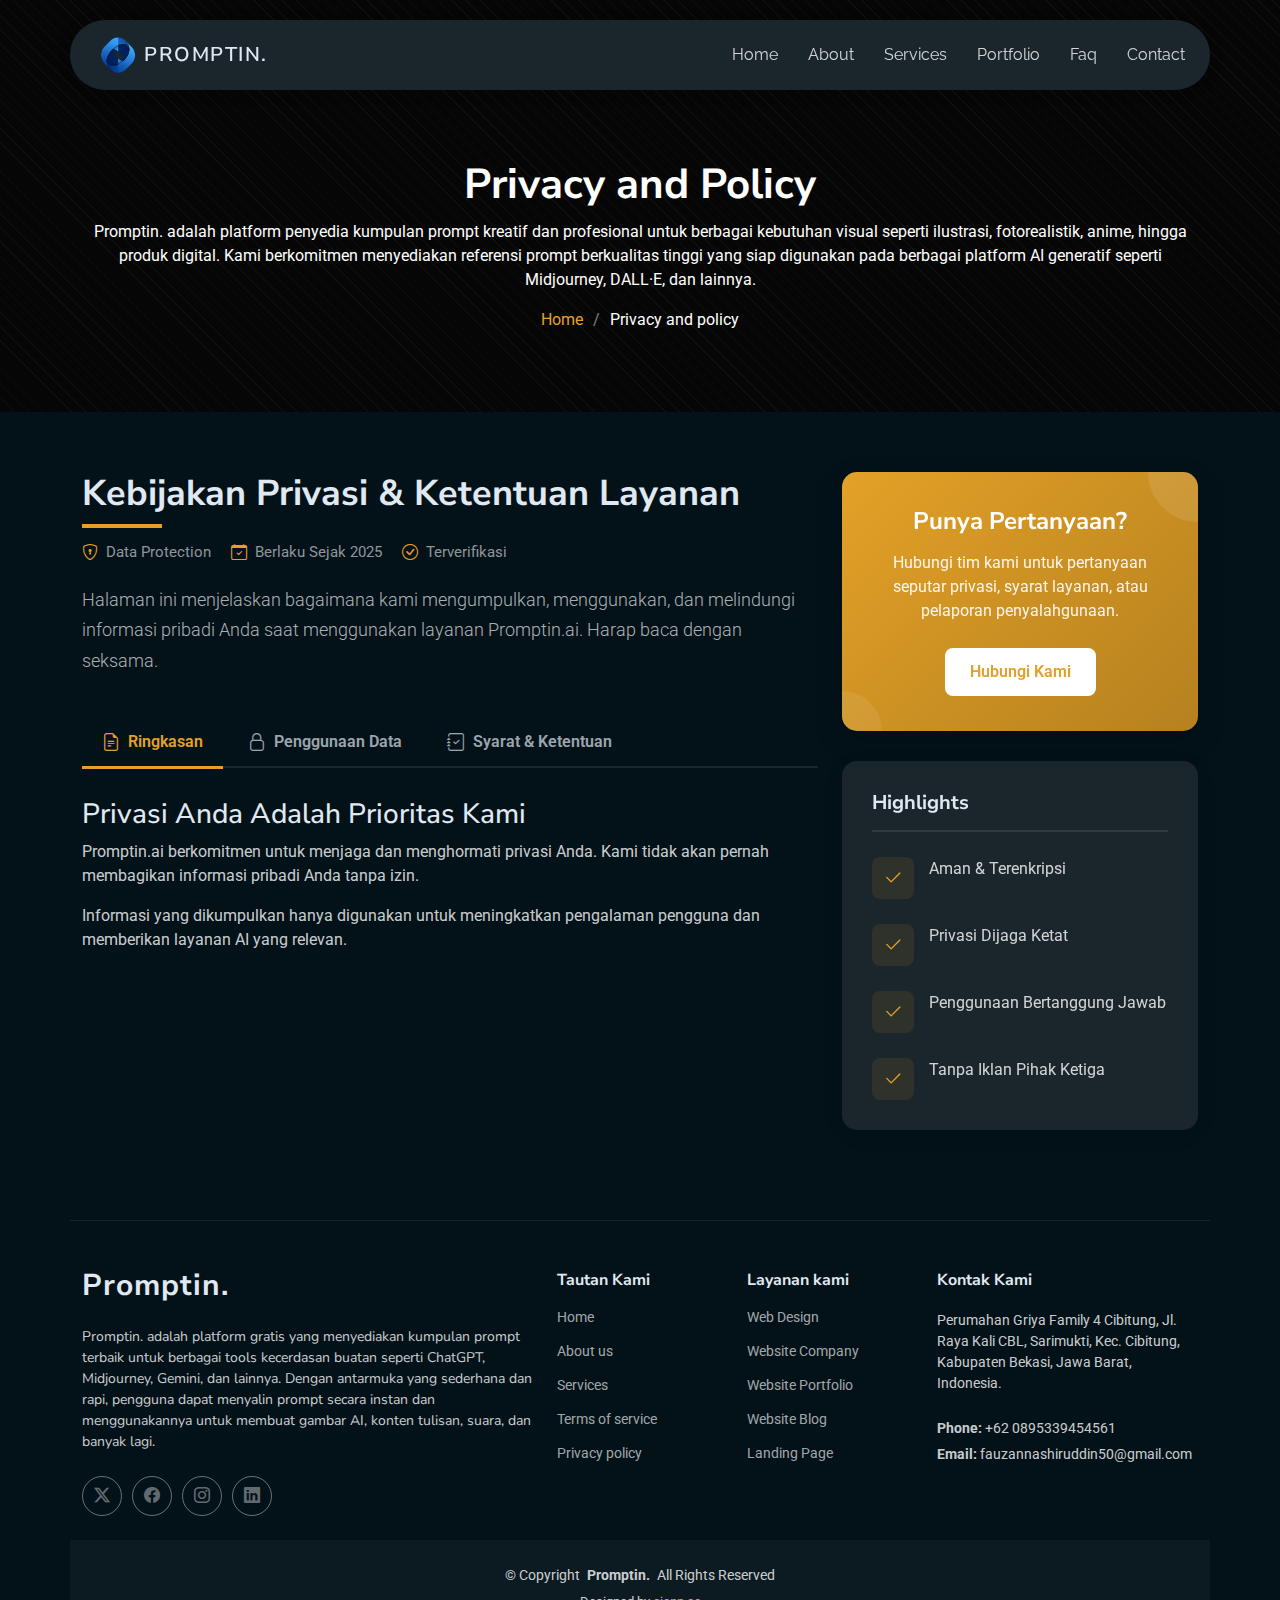
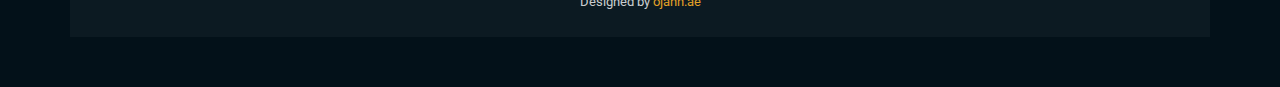
<file: privacy-policy.html>
<!DOCTYPE html>
<html lang="en">

<head>
  <meta charset="utf-8">
  <meta content="width=device-width, initial-scale=1.0" name="viewport">
  <title>Promptin | Detail Prompt</title>
  <meta name="description" content="">
  <meta name="keywords" content="">

  <!-- Favicons -->
  <link href="assets/img/promptinn.png" rel="icon">
  <link href="assets/img/apple-touch-icon.png" rel="apple-touch-icon">

  <!-- Fonts -->
  <link href="https://fonts.googleapis.com" rel="preconnect">
  <link href="https://fonts.gstatic.com" rel="preconnect" crossorigin>
  <link href="https://fonts.googleapis.com/css2?family=Roboto:ital,wght@0,100;0,300;0,400;0,500;0,700;0,900;1,100;1,300;1,400;1,500;1,700;1,900&family=Raleway:ital,wght@0,100;0,200;0,300;0,400;0,500;0,600;0,700;0,800;0,900;1,100;1,200;1,300;1,400;1,500;1,600;1,700;1,800;1,900&family=Nunito+Sans:ital,wght@0,200;0,300;0,400;0,600;0,700;0,800;0,900;1,200;1,300;1,400;1,600;1,700;1,800;1,900&display=swap" rel="stylesheet">

  <!-- Vendor CSS Files -->
  <link href="assets/vendor/bootstrap/css/bootstrap.min.css" rel="stylesheet">
  <link href="assets/vendor/bootstrap-icons/bootstrap-icons.css" rel="stylesheet">
  <link href="assets/vendor/aos/aos.css" rel="stylesheet">
  <link href="assets/vendor/swiper/swiper-bundle.min.css" rel="stylesheet">
  <link href="assets/vendor/glightbox/css/glightbox.min.css" rel="stylesheet">

  <!-- Main CSS File -->
  <link href="assets/css/main.css" rel="stylesheet">

  <!-- =======================================================
  * Template Name: Strategy
  * Template URL: https://bootstrapmade.com/strategy-bootstrap-agency-template/
  * Updated: May 09 2025 with Bootstrap v5.3.6
  * Author: BootstrapMade.com
  * License: https://bootstrapmade.com/license/
  ======================================================== -->
</head>

<body class="index-page">

  <header id="header" class="header d-flex align-items-center fixed-top">
    <div class="header-container container-fluid container-xl position-relative d-flex align-items-center justify-content-between">

     <a href="index.html" class="logo d-flex align-items-center me-auto me-xl-0">
      <img src="assets/img/promptinn.png" alt="Promptin Logo" class="me-2">
      <h1 class="sitename m-0">Promptin.</h1>
    </a>


      <nav id="navmenu" class="navmenu">
        <ul>
          <li><a href="index.html#hero" >Home</a></li>
          <li><a href="index.html#about ">About</a></li>
          <li><a href="index.html#services">Services</a></li>
          <li><a href="index.html#portfolio">Portfolio</a></li>
          <li><a href="index.html#faq">Faq</a></li>
          <li><a href="index.html#Contact">Contact</a></li>
        </ul>
        <i class="mobile-nav-toggle d-xl-none bi bi-list"></i>
      </nav>

      <!-- <a class="btn-getstarted" href="#about">Get Started</a> -->

    </div>
  </header>

  <main class="main">

    <!-- Page Title -->
    <div class="page-title dark-background" data-aos="fade">
      <div class="container position-relative">
        <h1>Privacy and Policy</h1>
      <p>
        Promptin. adalah platform penyedia kumpulan prompt kreatif dan profesional untuk berbagai kebutuhan visual seperti ilustrasi, fotorealistik, anime, hingga produk digital. Kami berkomitmen menyediakan referensi prompt berkualitas tinggi yang siap digunakan pada berbagai platform AI generatif seperti Midjourney, DALL·E, dan lainnya.
      </p>
        <nav class="breadcrumbs">
          <ol>
            <li><a href="index.html">Home</a></li>
            <li class="current">Privacy and policy</li>
          </ol>
        </nav>
      </div>
    </div><!-- End Page Title -->

   <!-- Privacy & Policy Section -->
<section id="privacy-policy" class="service-details section">
  <div class="container" data-aos="fade-up" data-aos-delay="100">
    <div class="row gy-5">
      <div class="col-lg-8 order-lg-1 order-2">
        <div class="service-main-content">
          <div class="service-header" data-aos="fade-up">
            <h1>Kebijakan Privasi & Ketentuan Layanan</h1>
            <div class="service-meta">
              <span><i class="bi bi-shield-lock"></i> Data Protection</span>
              <span><i class="bi bi-calendar-check"></i> Berlaku Sejak 2025</span>
              <span><i class="bi bi-check-circle"></i> Terverifikasi</span>
            </div>
            <p class="lead">
              Halaman ini menjelaskan bagaimana kami mengumpulkan, menggunakan, dan melindungi informasi pribadi Anda saat menggunakan layanan Promptin.ai. Harap baca dengan seksama.
            </p>
          </div>

          <div class="service-tabs" data-aos="fade-up" data-aos-delay="200">
            <ul class="nav nav-tabs" id="serviceTab" role="tablist">
              <li class="nav-item">
                <button class="nav-link active" data-bs-toggle="tab" data-bs-target="#tab-overview" type="button" role="tab">
                  <i class="bi bi-file-earmark-text"></i> Ringkasan
                </button>
              </li>
              <li class="nav-item">
                <button class="nav-link" data-bs-toggle="tab" data-bs-target="#tab-usage" type="button" role="tab">
                  <i class="bi bi-lock"></i> Penggunaan Data
                </button>
              </li>
              <li class="nav-item">
                <button class="nav-link" data-bs-toggle="tab" data-bs-target="#tab-terms" type="button" role="tab">
                  <i class="bi bi-journal-check"></i> Syarat & Ketentuan
                </button>
              </li>
            </ul>

            <div class="tab-content">
              <div class="tab-pane fade show active" id="tab-overview" role="tabpanel">
                <h3>Privasi Anda Adalah Prioritas Kami</h3>
                <p>Promptin.ai berkomitmen untuk menjaga dan menghormati privasi Anda. Kami tidak akan pernah membagikan informasi pribadi Anda tanpa izin.</p>
                <p>Informasi yang dikumpulkan hanya digunakan untuk meningkatkan pengalaman pengguna dan memberikan layanan AI yang relevan.</p>
              </div>

              <div class="tab-pane fade" id="tab-usage" role="tabpanel">
                <h3>Bagaimana Data Anda Digunakan?</h3>
                <ul>
                  <li>✅ Informasi kontak seperti nama dan email hanya digunakan untuk komunikasi dan dukungan.</li>
                  <li>✅ Data prompt disimpan untuk keperluan riwayat dan pelatihan internal (tanpa identitas pengguna).</li>
                  <li>✅ Tidak ada penjualan data ke pihak ketiga.</li>
                </ul>
              </div>

              <div class="tab-pane fade" id="tab-terms" role="tabpanel">
                <h3>Syarat Penggunaan Layanan</h3>
                <p>Dengan menggunakan layanan kami, Anda setuju untuk:</p>
                <ul>
                  <li>Tidak menggunakan prompt untuk membuat konten ilegal, kekerasan, atau diskriminatif.</li>
                  <li>Menghargai hak kekayaan intelektual dari konten yang dihasilkan.</li>
                  <li>Menerima pembaruan kebijakan dan fitur yang dapat berubah sewaktu-waktu.</li>
                </ul>
              </div>
            </div>
          </div>

          <div class="service-gallery mt-5" data-aos="fade-up" data-aos-delay="300">
            <h3>Transparansi & Keamanan</h3>
            <div class="alert alert-info">
              Kami menggunakan teknologi enkripsi standar industri untuk menjaga keamanan data pengguna kami.
            </div>
          </div>
        </div>
      </div>

      <!-- Sidebar -->
      <div class="col-lg-4 order-lg-2 order-1">
        <div class="service-sidebar" data-aos="fade-left">
          <div class="action-card" data-aos="zoom-in" data-aos-delay="100">
            <h3>Punya Pertanyaan?</h3>
            <p>Hubungi tim kami untuk pertanyaan seputar privasi, syarat layanan, atau pelaporan penyalahgunaan.</p>
            <a href="https://www.instagram.com/ojann.ae/" class="btn btn-primary">Hubungi Kami</a>
          </div>

          <div class="service-features-list mt-4" data-aos="fade-up" data-aos-delay="200">
            <h4>Highlights</h4>
            <ul>
              <li><i class="bi bi-check2"></i> Aman & Terenkripsi</li>
              <li><i class="bi bi-check2"></i> Privasi Dijaga Ketat</li>
              <li><i class="bi bi-check2"></i> Penggunaan Bertanggung Jawab</li>
              <li><i class="bi bi-check2"></i> Tanpa Iklan Pihak Ketiga</li>
            </ul>
          </div>
        </div>
      </div>
      <!-- End Sidebar -->
    </div>
  </div>
</section>
<!-- /Privacy & Policy Section -->


  <footer id="footer" class="footer">

    <div class="container footer-top">
      <div class="row gy-4">
        <div class="col-lg-5 col-md-12 footer-about">
          <a href="index.html" class="logo d-flex align-items-center">
            <span class="sitename">Promptin.</span>
          </a>
          <p>Promptin. adalah platform gratis yang menyediakan kumpulan prompt terbaik untuk berbagai tools kecerdasan buatan seperti ChatGPT, Midjourney, Gemini, dan lainnya. Dengan antarmuka yang sederhana dan rapi, pengguna dapat menyalin prompt secara instan dan menggunakannya untuk membuat gambar AI, konten tulisan, suara, dan banyak lagi.</p>
          <div class="social-links d-flex mt-4">
            <a href=""><i class="bi bi-twitter-x"></i></a>
            <a href=""><i class="bi bi-facebook"></i></a>
            <a href="https://www.instagram.com/ojann.ae/"><i class="bi bi-instagram"></i></a>
            <a href=""><i class="bi bi-linkedin"></i></a>
          </div>
        </div>

        <div class="col-lg-2 col-6 footer-links">
          <h4>Tautan Kami</h4>
          <ul>
            <li><a href="#">Home</a></li>
            <li><a href="#">About us</a></li>
            <li><a href="#">Services</a></li>
            <li><a href="threms-service.html">Terms of service</a></li>
            <li><a href="privacy-policy.html">Privacy policy</a></li>
          </ul>
        </div>

        <div class="col-lg-2 col-6 footer-links">
          <h4>Layanan kami</h4>
           <ul>
            <li><a href="404.html">Web Design</a></li>
            <li><a href="404.html">Website Company</a></li>
            <li><a href="404.html">Website Portfolio</a></li>
            <li><a href="404.html">Website Blog</a></li>
            <li><a href="404.html">Landing Page</a></li>
          </ul>
        </div>

        <div class="col-lg-3 col-md-12 footer-contact text-center text-md-start">
          <h4>Kontak Kami</h4>
          <p>Perumahan Griya Family 4 Cibitung, Jl. Raya Kali CBL, Sarimukti, Kec. Cibitung, Kabupaten Bekasi, Jawa Barat, Indonesia.<br></p>
          <p class="mt-4"><strong>Phone:</strong> <span>+62 0895339454561</span></p>
          <p><strong>Email:</strong> <span>fauzannashiruddin50@gmail.com</span></p>
        </div>

      </div>
    </div>

    <div class="container copyright text-center mt-4">
      <p>© <span>Copyright</span> <strong class="px-1 sitename">Promptin.</strong> <span>All Rights Reserved</span></p>
      <div class="credits">
        <!-- All the links in the footer should remain intact. -->
        <!-- You can delete the links only if you've purchased the pro version. -->
        <!-- Licensing information: https://bootstrapmade.com/license/ -->
        <!-- Purchase the pro version with working PHP/AJAX contact form: [buy-url] -->
        Designed by <a href="https://www.instagram.com/ojann.ae/">ojann.ae</a>
      </div>
    </div>

  </footer>


  <!-- Scroll Top -->
  <a href="#" id="scroll-top" class="scroll-top d-flex align-items-center justify-content-center"><i class="bi bi-arrow-up-short"></i></a>

  <!-- Preloader -->
  <div id="preloader"></div>

  <!-- Vendor JS Files -->
  <script src="assets/vendor/bootstrap/js/bootstrap.bundle.min.js"></script>
  <script src="assets/vendor/php-email-form/validate.js"></script>
  <script src="assets/vendor/aos/aos.js"></script>
  <script src="assets/vendor/swiper/swiper-bundle.min.js"></script>
  <script src="assets/vendor/glightbox/js/glightbox.min.js"></script>
  <script src="assets/vendor/imagesloaded/imagesloaded.pkgd.min.js"></script>
  <script src="assets/vendor/isotope-layout/isotope.pkgd.min.js"></script>

  <!-- Main JS File -->
  <script src="assets/js/main.js"></script>

</body>

</html>
</file>
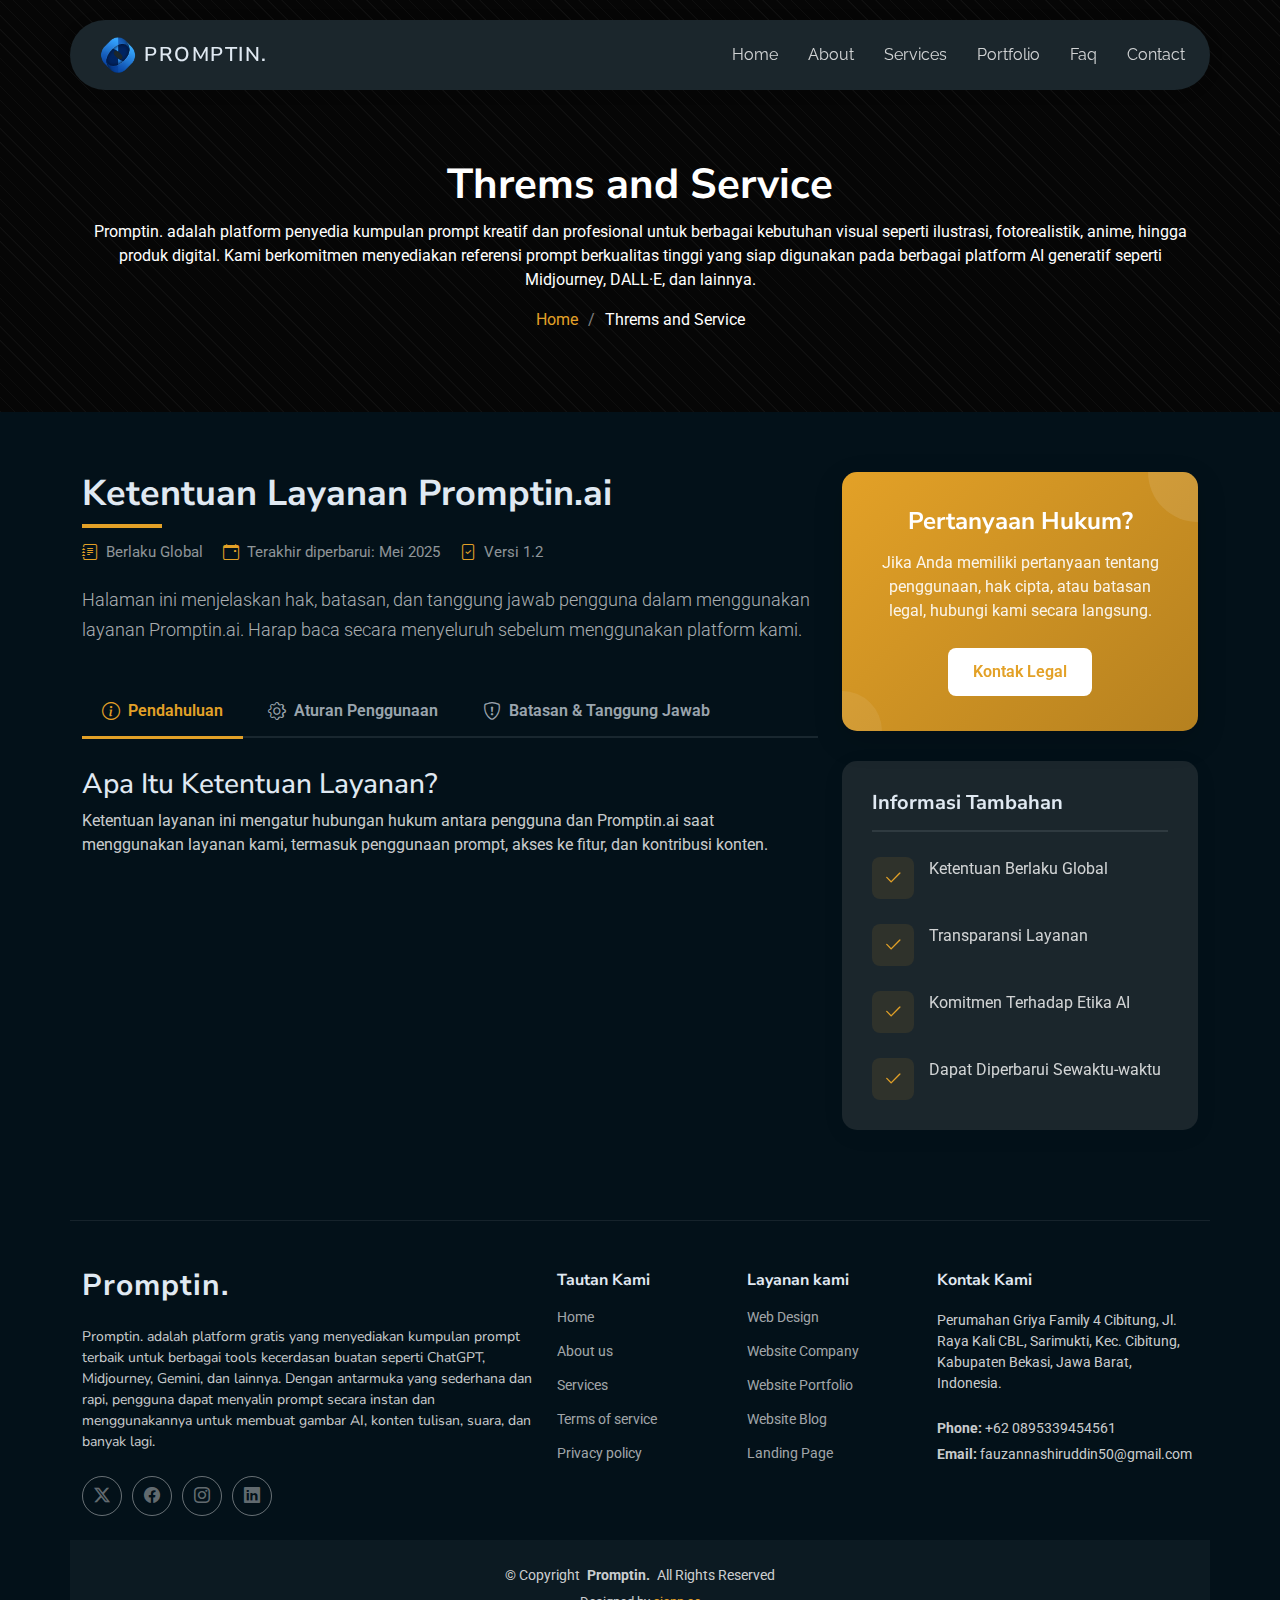
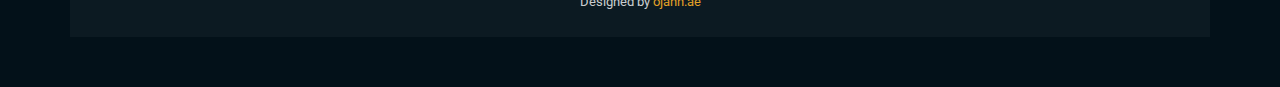
<file: threms-service.html>
<!DOCTYPE html>
<html lang="en">

<head>
  <meta charset="utf-8">
  <meta content="width=device-width, initial-scale=1.0" name="viewport">
  <title>Promptin | Detail Prompt</title>
  <meta name="description" content="">
  <meta name="keywords" content="">

  <!-- Favicons -->
  <link href="assets/img/promptinn.png" rel="icon">
  <link href="assets/img/apple-touch-icon.png" rel="apple-touch-icon">

  <!-- Fonts -->
  <link href="https://fonts.googleapis.com" rel="preconnect">
  <link href="https://fonts.gstatic.com" rel="preconnect" crossorigin>
  <link href="https://fonts.googleapis.com/css2?family=Roboto:ital,wght@0,100;0,300;0,400;0,500;0,700;0,900;1,100;1,300;1,400;1,500;1,700;1,900&family=Raleway:ital,wght@0,100;0,200;0,300;0,400;0,500;0,600;0,700;0,800;0,900;1,100;1,200;1,300;1,400;1,500;1,600;1,700;1,800;1,900&family=Nunito+Sans:ital,wght@0,200;0,300;0,400;0,600;0,700;0,800;0,900;1,200;1,300;1,400;1,600;1,700;1,800;1,900&display=swap" rel="stylesheet">

  <!-- Vendor CSS Files -->
  <link href="assets/vendor/bootstrap/css/bootstrap.min.css" rel="stylesheet">
  <link href="assets/vendor/bootstrap-icons/bootstrap-icons.css" rel="stylesheet">
  <link href="assets/vendor/aos/aos.css" rel="stylesheet">
  <link href="assets/vendor/swiper/swiper-bundle.min.css" rel="stylesheet">
  <link href="assets/vendor/glightbox/css/glightbox.min.css" rel="stylesheet">

  <!-- Main CSS File -->
  <link href="assets/css/main.css" rel="stylesheet">

  <!-- =======================================================
  * Template Name: Strategy
  * Template URL: https://bootstrapmade.com/strategy-bootstrap-agency-template/
  * Updated: May 09 2025 with Bootstrap v5.3.6
  * Author: BootstrapMade.com
  * License: https://bootstrapmade.com/license/
  ======================================================== -->
</head>

<body class="index-page">

  <header id="header" class="header d-flex align-items-center fixed-top">
    <div class="header-container container-fluid container-xl position-relative d-flex align-items-center justify-content-between">

     <a href="index.html" class="logo d-flex align-items-center me-auto me-xl-0">
      <img src="assets/img/promptinn.png" alt="Promptin Logo" class="me-2">
      <h1 class="sitename m-0">Promptin.</h1>
    </a>


      <nav id="navmenu" class="navmenu">
        <ul>
          <li><a href="index.html#hero" >Home</a></li>
          <li><a href="index.html#about ">About</a></li>
          <li><a href="index.html#services">Services</a></li>
          <li><a href="index.html#portfolio">Portfolio</a></li>
          <li><a href="index.html#faq">Faq</a></li>
          <li><a href="index.html#Contact">Contact</a></li>
        </ul>
        <i class="mobile-nav-toggle d-xl-none bi bi-list"></i>
      </nav>

      <!-- <a class="btn-getstarted" href="#about">Get Started</a> -->

    </div>
  </header>

  <main class="main">

    <!-- Page Title -->
    <div class="page-title dark-background" data-aos="fade">
      <div class="container position-relative">
        <h1>Threms and Service</h1>
      <p>
        Promptin. adalah platform penyedia kumpulan prompt kreatif dan profesional untuk berbagai kebutuhan visual seperti ilustrasi, fotorealistik, anime, hingga produk digital. Kami berkomitmen menyediakan referensi prompt berkualitas tinggi yang siap digunakan pada berbagai platform AI generatif seperti Midjourney, DALL·E, dan lainnya.
      </p>
        <nav class="breadcrumbs">
          <ol>
            <li><a href="index.html">Home</a></li>
            <li class="current">Threms and Service</li>
          </ol>
        </nav>
      </div>
    </div><!-- End Page Title -->

  <!-- Terms of Service Section -->
<section id="terms-of-service" class="service-details section">
  <div class="container" data-aos="fade-up" data-aos-delay="100">
    <div class="row gy-5">

      <div class="col-lg-8 order-lg-1 order-2">
        <div class="service-main-content">
          <div class="service-header" data-aos="fade-up">
            <h1>Ketentuan Layanan Promptin.ai</h1>
            <div class="service-meta">
              <span><i class="bi bi-journal-text"></i> Berlaku Global</span>
              <span><i class="bi bi-calendar-event"></i> Terakhir diperbarui: Mei 2025</span>
              <span><i class="bi bi-file-check"></i> Versi 1.2</span>
            </div>
            <p class="lead">
              Halaman ini menjelaskan hak, batasan, dan tanggung jawab pengguna dalam menggunakan layanan Promptin.ai. Harap baca secara menyeluruh sebelum menggunakan platform kami.
            </p>
          </div>

          <div class="service-tabs" data-aos="fade-up" data-aos-delay="200">
            <ul class="nav nav-tabs" id="tosTab" role="tablist">
              <li class="nav-item">
                <button class="nav-link active" data-bs-toggle="tab" data-bs-target="#tos-intro" type="button" role="tab">
                  <i class="bi bi-info-circle"></i> Pendahuluan
                </button>
              </li>
              <li class="nav-item">
                <button class="nav-link" data-bs-toggle="tab" data-bs-target="#tos-usage" type="button" role="tab">
                  <i class="bi bi-gear"></i> Aturan Penggunaan
                </button>
              </li>
              <li class="nav-item">
                <button class="nav-link" data-bs-toggle="tab" data-bs-target="#tos-limits" type="button" role="tab">
                  <i class="bi bi-shield-exclamation"></i> Batasan & Tanggung Jawab
                </button>
              </li>
            </ul>

            <div class="tab-content">
              <div class="tab-pane fade show active" id="tos-intro" role="tabpanel">
                <h3>Apa Itu Ketentuan Layanan?</h3>
                <p>Ketentuan layanan ini mengatur hubungan hukum antara pengguna dan Promptin.ai saat menggunakan layanan kami, termasuk penggunaan prompt, akses ke fitur, dan kontribusi konten.</p>
              </div>

              <div class="tab-pane fade" id="tos-usage" role="tabpanel">
                <h3>Ketentuan Penggunaan Layanan</h3>
                <ul>
                  <li>✅ Pengguna bertanggung jawab atas konten yang dihasilkan melalui prompt.</li>
                  <li>✅ Dilarang menggunakan layanan untuk aktivitas ilegal, kebencian, atau kekerasan.</li>
                  <li>✅ Anda tidak boleh menyalahgunakan, meretas, atau merusak sistem Promptin.ai.</li>
                  <li>✅ Promptin.ai berhak menghentikan akun jika terjadi pelanggaran ketentuan.</li>
                </ul>
              </div>

              <div class="tab-pane fade" id="tos-limits" role="tabpanel">
                <h3>Batasan & Kewajiban</h3>
                <p>Promptin.ai tidak bertanggung jawab atas kerugian atau konsekuensi dari hasil yang dihasilkan oleh sistem AI kami. Layanan kami disediakan sebagaimana adanya tanpa jaminan mutlak.</p>
                <ul>
                  <li>Tidak menjamin hasil 100% akurat atau sesuai keinginan.</li>
                  <li>Konten AI dapat dipengaruhi oleh model dan tidak selalu mencerminkan pendapat tim kami.</li>
                  <li>Promptin.ai dapat memperbarui syarat tanpa pemberitahuan terlebih dahulu.</li>
                </ul>
              </div>
            </div>
          </div>

          <div class="service-gallery mt-5" data-aos="fade-up" data-aos-delay="300">
            <h3>Keamanan & Integritas</h3>
            <div class="alert alert-warning">
              Penggunaan layanan menandakan bahwa Anda telah membaca dan menyetujui seluruh ketentuan layanan yang berlaku di Promptin.ai.
            </div>
          </div>
        </div>
      </div>

      <!-- Sidebar -->
      <div class="col-lg-4 order-lg-2 order-1">
        <div class="service-sidebar" data-aos="fade-left">
          <div class="action-card" data-aos="zoom-in" data-aos-delay="100">
            <h3>Pertanyaan Hukum?</h3>
            <p>Jika Anda memiliki pertanyaan tentang penggunaan, hak cipta, atau batasan legal, hubungi kami secara langsung.</p>
            <a href="mailto:legal@promptin.ai" class="btn btn-primary">Kontak Legal</a>
          </div>

          <div class="service-features-list mt-4" data-aos="fade-up" data-aos-delay="200">
            <h4>Informasi Tambahan</h4>
            <ul>
              <li><i class="bi bi-check2"></i> Ketentuan Berlaku Global</li>
              <li><i class="bi bi-check2"></i> Transparansi Layanan</li>
              <li><i class="bi bi-check2"></i> Komitmen Terhadap Etika AI</li>
              <li><i class="bi bi-check2"></i> Dapat Diperbarui Sewaktu-waktu</li>
            </ul>
          </div>
        </div>
      </div>
      <!-- End Sidebar -->

    </div>
  </div>
</section>
<!-- /Terms of Service Section -->


  <footer id="footer" class="footer">

    <div class="container footer-top">
      <div class="row gy-4">
        <div class="col-lg-5 col-md-12 footer-about">
          <a href="index.html" class="logo d-flex align-items-center">
            <span class="sitename">Promptin.</span>
          </a>
          <p>Promptin. adalah platform gratis yang menyediakan kumpulan prompt terbaik untuk berbagai tools kecerdasan buatan seperti ChatGPT, Midjourney, Gemini, dan lainnya. Dengan antarmuka yang sederhana dan rapi, pengguna dapat menyalin prompt secara instan dan menggunakannya untuk membuat gambar AI, konten tulisan, suara, dan banyak lagi.</p>
          <div class="social-links d-flex mt-4">
            <a href=""><i class="bi bi-twitter-x"></i></a>
            <a href=""><i class="bi bi-facebook"></i></a>
            <a href="https://www.instagram.com/ojann.ae/"><i class="bi bi-instagram"></i></a>
            <a href=""><i class="bi bi-linkedin"></i></a>
          </div>
        </div>

        <div class="col-lg-2 col-6 footer-links">
          <h4>Tautan Kami</h4>
          <ul>
            <li><a href="#">Home</a></li>
            <li><a href="#">About us</a></li>
            <li><a href="#">Services</a></li>
            <li><a href="threms-service.html">Terms of service</a></li>
            <li><a href="privacy-policy.html">Privacy policy</a></li>
          </ul>
        </div>

        <div class="col-lg-2 col-6 footer-links">
          <h4>Layanan kami</h4>
           <ul>
            <li><a href="404.html">Web Design</a></li>
            <li><a href="404.html">Website Company</a></li>
            <li><a href="404.html">Website Portfolio</a></li>
            <li><a href="404.html">Website Blog</a></li>
            <li><a href="404.html">Landing Page</a></li>
          </ul>
        </div>

        <div class="col-lg-3 col-md-12 footer-contact text-center text-md-start">
          <h4>Kontak Kami</h4>
          <p>Perumahan Griya Family 4 Cibitung, Jl. Raya Kali CBL, Sarimukti, Kec. Cibitung, Kabupaten Bekasi, Jawa Barat, Indonesia.<br></p>
          <p class="mt-4"><strong>Phone:</strong> <span>+62 0895339454561</span></p>
          <p><strong>Email:</strong> <span>fauzannashiruddin50@gmail.com</span></p>
        </div>

      </div>
    </div>

    <div class="container copyright text-center mt-4">
      <p>© <span>Copyright</span> <strong class="px-1 sitename">Promptin.</strong> <span>All Rights Reserved</span></p>
      <div class="credits">
        <!-- All the links in the footer should remain intact. -->
        <!-- You can delete the links only if you've purchased the pro version. -->
        <!-- Licensing information: https://bootstrapmade.com/license/ -->
        <!-- Purchase the pro version with working PHP/AJAX contact form: [buy-url] -->
        Designed by <a href="https://www.instagram.com/ojann.ae/">ojann.ae</a>
      </div>
    </div>

  </footer>

  <!-- Scroll Top -->
  <a href="#" id="scroll-top" class="scroll-top d-flex align-items-center justify-content-center"><i class="bi bi-arrow-up-short"></i></a>

  <!-- Preloader -->
  <div id="preloader"></div>

  <!-- Vendor JS Files -->
  <script src="assets/vendor/bootstrap/js/bootstrap.bundle.min.js"></script>
  <script src="assets/vendor/php-email-form/validate.js"></script>
  <script src="assets/vendor/aos/aos.js"></script>
  <script src="assets/vendor/swiper/swiper-bundle.min.js"></script>
  <script src="assets/vendor/glightbox/js/glightbox.min.js"></script>
  <script src="assets/vendor/imagesloaded/imagesloaded.pkgd.min.js"></script>
  <script src="assets/vendor/isotope-layout/isotope.pkgd.min.js"></script>

  <!-- Main JS File -->
  <script src="assets/js/main.js"></script>

</body>

</html>
</file>
<file: assets/css/main.css>
/**
* Template Name: Strategy
* Template URL: https://bootstrapmade.com/strategy-bootstrap-agency-template/
* Updated: May 09 2025 with Bootstrap v5.3.6
* Author: BootstrapMade.com
* License: https://bootstrapmade.com/license/
*/

/*--------------------------------------------------------------
# Font & Color Variables
# Help: https://bootstrapmade.com/color-system/
--------------------------------------------------------------*/
/* Fonts */
:root {
  --default-font: "Roboto",  system-ui, -apple-system, "Segoe UI", Roboto, "Helvetica Neue", Arial, "Noto Sans", "Liberation Sans", sans-serif, "Apple Color Emoji", "Segoe UI Emoji", "Segoe UI Symbol", "Noto Color Emoji";
  --heading-font: "Nunito Sans",  sans-serif;
  --nav-font: "Raleway",  sans-serif;
}

/* Global Colors - The following color variables are used throughout the website. Updating them here will change the color scheme of the entire website */
:root { 
  --background-color: #031119; /* Background color for the entire website, including individual sections */
  --default-color: rgba(255, 255, 255, 0.8); /* Default color used for the majority of the text content across the entire website */
  --heading-color: #e0e9f2; /* Color for headings, subheadings and title throughout the website */
  --accent-color: #e3a127; /* Accent color that represents your brand on the website. It's used for buttons, links, and other elements that need to stand out */
  --surface-color: #1b262c; /* The surface color is used as a background of boxed elements within sections, such as cards, icon boxes, or other elements that require a visual separation from the global background. */
  --contrast-color: #ffffff; /* Contrast color for text, ensuring readability against backgrounds of accent, heading, or default colors. */
}

/* Nav Menu Colors - The following color variables are used specifically for the navigation menu. They are separate from the global colors to allow for more customization options */
:root {
  --nav-color: rgba(255, 255, 255, 0.8);  /* The default color of the main navmenu links */
  --nav-hover-color: #e3a127; /* Applied to main navmenu links when they are hovered over or active */
  --nav-mobile-background-color: #29343a; /* Used as the background color for mobile navigation menu */
  --nav-dropdown-background-color: #29343a; /* Used as the background color for dropdown items that appear when hovering over primary navigation items */
  --nav-dropdown-color: rgba(255, 255, 255, 0.8); /* Used for navigation links of the dropdown items in the navigation menu. */
  --nav-dropdown-hover-color: #e3a127; /* Similar to --nav-hover-color, this color is applied to dropdown navigation links when they are hovered over. */
}

/* Color Presets - These classes override global colors when applied to any section or element, providing reuse of the sam color scheme. */

.light-background {
  --background-color: #0d1d26;
  --surface-color: #16262f;
}

.dark-background {
  --background-color: #060606;
  --default-color: #ffffff;
  --heading-color: #ffffff;
  --surface-color: #252525;
  --contrast-color: #ffffff;
}

/* Smooth scroll */
:root {
  scroll-behavior: smooth;
}

/*--------------------------------------------------------------
# General Styling & Shared Classes
--------------------------------------------------------------*/
body {
  color: var(--default-color);
  background-color: var(--background-color);
  font-family: var(--default-font);
}

a {
  color: var(--accent-color);
  text-decoration: none;
  transition: 0.3s;
}

a:hover {
  color: color-mix(in srgb, var(--accent-color), transparent 25%);
  text-decoration: none;
}

h1,
h2,
h3,
h4,
h5,
h6 {
  color: var(--heading-color);
  font-family: var(--heading-font);
}

/* PHP Email Form Messages
------------------------------*/
.php-email-form .error-message {
  display: none;
  background: #df1529;
  color: #ffffff;
  text-align: left;
  padding: 15px;
  margin-bottom: 24px;
  font-weight: 600;
}

.php-email-form .sent-message {
  display: none;
  color: #ffffff;
  background: #059652;
  text-align: center;
  padding: 15px;
  margin-bottom: 24px;
  font-weight: 600;
}

.php-email-form .loading {
  display: none;
  background: var(--surface-color);
  text-align: center;
  padding: 15px;
  margin-bottom: 24px;
}

.php-email-form .loading:before {
  content: "";
  display: inline-block;
  border-radius: 50%;
  width: 24px;
  height: 24px;
  margin: 0 10px -6px 0;
  border: 3px solid var(--accent-color);
  border-top-color: var(--surface-color);
  animation: php-email-form-loading 1s linear infinite;
}

@keyframes php-email-form-loading {
  0% {
    transform: rotate(0deg);
  }

  100% {
    transform: rotate(360deg);
  }
}

/*--------------------------------------------------------------
# Global Header
--------------------------------------------------------------*/
.header {
  --background-color: rgba(255, 255, 255, 0);
  color: var(--default-color);
  background-color: var(--background-color);
  padding: 20px 0;
  transition: all 0.5s;
  z-index: 997;
}

.header .header-container {
  background: var(--surface-color);
  border-radius: 50px;
  padding: 5px 25px 5px 30px;
  box-shadow: 0px 2px 15px rgba(0, 0, 0, 0.1);
}

.header .logo {
  line-height: 1;
}

.header .logo img {
  max-height: 36px;
  margin-right: 8px;
}

.header .logo h1 {
  font-size: 20px;
  margin: 0;
  font-weight: 600;
  text-transform: uppercase;
  letter-spacing: 1.5px;
  color: var(--heading-color);
}

.header .btn-getstarted,
.header .btn-getstarted:focus {
  color: var(--contrast-color);
  background: var(--accent-color);
  font-size: 14px;
  padding: 8px 20px;
  margin: 0 0 0 30px;
  border-radius: 50px;
  transition: 0.3s;
}

.header .btn-getstarted:hover,
.header .btn-getstarted:focus:hover {
  color: var(--contrast-color);
  background: color-mix(in srgb, var(--accent-color), transparent 15%);
}

@media (max-width: 1200px) {
  .header {
    padding-top: 10px;
  }

  .header .header-container {
    margin-left: 10px;
    margin-right: 10px;
    padding: 10px 5px 10px 15px;
  }

  .header .logo {
    order: 1;
  }

  .header .btn-getstarted {
    order: 2;
    margin: 0 10px 0 0;
    padding: 6px 15px;
  }

  .header .navmenu {
    order: 3;
  }
}

/*--------------------------------------------------------------
# Navigation Menu
--------------------------------------------------------------*/
/* Navmenu - Desktop */
@media (min-width: 1200px) {
  .navmenu {
    padding: 0;
  }

  .navmenu ul {
    margin: 0;
    padding: 0;
    display: flex;
    list-style: none;
    align-items: center;
  }

  .navmenu li {
    position: relative;
  }

  .navmenu a,
  .navmenu a:focus {
    color: var(--nav-color);
    padding: 18px 15px;
    font-size: 16px;
    font-family: var(--nav-font);
    font-weight: 400;
    display: flex;
    align-items: center;
    justify-content: space-between;
    white-space: nowrap;
    transition: 0.3s;
  }

  .navmenu a i,
  .navmenu a:focus i {
    font-size: 12px;
    line-height: 0;
    margin-left: 5px;
    transition: 0.3s;
  }

  .navmenu li:last-child a {
    padding-right: 0;
  }

  .navmenu li:hover>a,
  .navmenu .active,
  .navmenu .active:focus {
    color: var(--nav-hover-color);
  }

  .navmenu .dropdown ul {
    margin: 0;
    padding: 10px 0;
    background: var(--nav-dropdown-background-color);
    display: block;
    position: absolute;
    visibility: hidden;
    left: 14px;
    top: 130%;
    opacity: 0;
    transition: 0.3s;
    border-radius: 4px;
    z-index: 99;
    box-shadow: 0px 0px 30px rgba(0, 0, 0, 0.1);
  }

  .navmenu .dropdown ul li {
    min-width: 200px;
  }

  .navmenu .dropdown ul a {
    padding: 10px 20px;
    font-size: 15px;
    text-transform: none;
    color: var(--nav-dropdown-color);
  }

  .navmenu .dropdown ul a i {
    font-size: 12px;
  }

  .navmenu .dropdown ul a:hover,
  .navmenu .dropdown ul .active:hover,
  .navmenu .dropdown ul li:hover>a {
    color: var(--nav-dropdown-hover-color);
  }

  .navmenu .dropdown:hover>ul {
    opacity: 1;
    top: 100%;
    visibility: visible;
  }

  .navmenu .dropdown .dropdown ul {
    top: 0;
    left: -90%;
    visibility: hidden;
  }

  .navmenu .dropdown .dropdown:hover>ul {
    opacity: 1;
    top: 0;
    left: -100%;
    visibility: visible;
  }
}

/* Navmenu - Mobile */
@media (max-width: 1199px) {
  .mobile-nav-toggle {
    color: var(--nav-color);
    font-size: 28px;
    line-height: 0;
    margin-right: 10px;
    cursor: pointer;
    transition: color 0.3s;
  }

  .navmenu {
    padding: 0;
    z-index: 9997;
  }

  .navmenu ul {
    display: none;
    list-style: none;
    position: absolute;
    inset: 60px 20px 20px 20px;
    padding: 10px 0;
    margin: 0;
    border-radius: 6px;
    background-color: var(--nav-mobile-background-color);
    overflow-y: auto;
    transition: 0.3s;
    z-index: 9998;
    box-shadow: 0px 0px 30px rgba(0, 0, 0, 0.1);
  }

  .navmenu a,
  .navmenu a:focus {
    color: var(--nav-dropdown-color);
    padding: 10px 20px;
    font-family: var(--nav-font);
    font-size: 17px;
    font-weight: 500;
    display: flex;
    align-items: center;
    justify-content: space-between;
    white-space: nowrap;
    transition: 0.3s;
  }

  .navmenu a i,
  .navmenu a:focus i {
    font-size: 12px;
    line-height: 0;
    margin-left: 5px;
    width: 30px;
    height: 30px;
    display: flex;
    align-items: center;
    justify-content: center;
    border-radius: 50%;
    transition: 0.3s;
    background-color: color-mix(in srgb, var(--accent-color), transparent 90%);
  }

  .navmenu a i:hover,
  .navmenu a:focus i:hover {
    background-color: var(--accent-color);
    color: var(--contrast-color);
  }

  .navmenu a:hover,
  .navmenu .active,
  .navmenu .active:focus {
    color: var(--nav-dropdown-hover-color);
  }

  .navmenu .active i,
  .navmenu .active:focus i {
    background-color: var(--accent-color);
    color: var(--contrast-color);
    transform: rotate(180deg);
  }

  .navmenu .dropdown ul {
    position: static;
    display: none;
    z-index: 99;
    padding: 10px 0;
    margin: 10px 20px;
    background-color: var(--nav-dropdown-background-color);
    border: 1px solid color-mix(in srgb, var(--default-color), transparent 90%);
    box-shadow: none;
    transition: all 0.5s ease-in-out;
  }

  .navmenu .dropdown ul ul {
    background-color: rgba(33, 37, 41, 0.1);
  }

  .navmenu .dropdown>.dropdown-active {
    display: block;
    background-color: rgba(33, 37, 41, 0.03);
  }

  .mobile-nav-active {
    overflow: hidden;
  }

  .mobile-nav-active .mobile-nav-toggle {
    color: #fff;
    position: absolute;
    font-size: 32px;
    top: 15px;
    right: 15px;
    margin-right: 0;
    z-index: 9999;
  }

  .mobile-nav-active .navmenu {
    position: fixed;
    overflow: hidden;
    inset: 0;
    background: rgba(33, 37, 41, 0.8);
    transition: 0.3s;
  }

  .mobile-nav-active .navmenu>ul {
    display: block;
  }
}

/*--------------------------------------------------------------
# Global Footer
--------------------------------------------------------------*/
.footer {
  color: var(--default-color);
  background-color: var(--background-color);
  font-size: 14px;
  padding-bottom: 50px;
  position: relative;
}

.footer .footer-top {
  padding-top: 50px;
  border-top: 1px solid color-mix(in srgb, var(--default-color), transparent 90%);
}

.footer .footer-about .logo {
  line-height: 1;
  margin-bottom: 25px;
}

.footer .footer-about .logo img {
  max-height: 40px;
  margin-right: 6px;
}

.footer .footer-about .logo span {
  color: var(--heading-color);
  font-size: 30px;
  font-weight: 700;
  letter-spacing: 1px;
  font-family: var(--heading-font);
}

.footer .footer-about p {
  font-size: 14px;
  font-family: var(--heading-font);
}

.footer .social-links a {
  display: flex;
  align-items: center;
  justify-content: center;
  width: 40px;
  height: 40px;
  border-radius: 50%;
  border: 1px solid color-mix(in srgb, var(--default-color), transparent 50%);
  font-size: 16px;
  color: color-mix(in srgb, var(--default-color), transparent 50%);
  margin-right: 10px;
  transition: 0.3s;
}

.footer .social-links a:hover {
  color: var(--accent-color);
  border-color: var(--accent-color);
}

.footer h4 {
  font-size: 16px;
  font-weight: bold;
  position: relative;
  padding-bottom: 12px;
}

.footer .footer-links {
  margin-bottom: 30px;
}

.footer .footer-links ul {
  list-style: none;
  padding: 0;
  margin: 0;
}

.footer .footer-links ul i {
  padding-right: 2px;
  font-size: 12px;
  line-height: 0;
}

.footer .footer-links ul li {
  padding: 10px 0;
  display: flex;
  align-items: center;
}

.footer .footer-links ul li:first-child {
  padding-top: 0;
}

.footer .footer-links ul a {
  color: color-mix(in srgb, var(--default-color), transparent 20%);
  display: inline-block;
  line-height: 1;
}

.footer .footer-links ul a:hover {
  color: var(--accent-color);
}

.footer .footer-contact p {
  margin-bottom: 5px;
}

.footer .copyright {
  padding-top: 25px;
  padding-bottom: 25px;
  background-color: color-mix(in srgb, var(--default-color), transparent 95%);
}

.footer .copyright p {
  margin-bottom: 0;
}

.footer .credits {
  margin-top: 6px;
  font-size: 13px;
}

/*--------------------------------------------------------------
# Preloader
--------------------------------------------------------------*/
#preloader {
  position: fixed;
  inset: 0;
  z-index: 999999;
  overflow: hidden;
  background: var(--background-color);
  transition: all 0.6s ease-out;
}

#preloader:before {
  content: "";
  position: fixed;
  top: calc(50% - 30px);
  left: calc(50% - 30px);
  border: 6px solid #ffffff;
  border-color: var(--accent-color) transparent var(--accent-color) transparent;
  border-radius: 50%;
  width: 60px;
  height: 60px;
  animation: animate-preloader 1.5s linear infinite;
}

@keyframes animate-preloader {
  0% {
    transform: rotate(0deg);
  }

  100% {
    transform: rotate(360deg);
  }
}

/*--------------------------------------------------------------
# Scroll Top Button
--------------------------------------------------------------*/
.scroll-top {
  position: fixed;
  visibility: hidden;
  opacity: 0;
  right: 15px;
  bottom: -15px;
  z-index: 99999;
  background-color: var(--accent-color);
  width: 44px;
  height: 44px;
  border-radius: 50px;
  transition: all 0.4s;
}

.scroll-top i {
  font-size: 24px;
  color: var(--contrast-color);
  line-height: 0;
}

.scroll-top:hover {
  background-color: color-mix(in srgb, var(--accent-color), transparent 20%);
  color: var(--contrast-color);
}

.scroll-top.active {
  visibility: visible;
  opacity: 1;
  bottom: 15px;
}

/*--------------------------------------------------------------
# Disable aos animation delay on mobile devices
--------------------------------------------------------------*/
@media screen and (max-width: 768px) {
  [data-aos-delay] {
    transition-delay: 0 !important;
  }
}

/*--------------------------------------------------------------
# Global Page Titles & Breadcrumbs
--------------------------------------------------------------*/
.page-title {
  color: var(--default-color);
  background-color: var(--background-color);
  background-size: cover;
  background-position: center;
  background-repeat: no-repeat;
  padding: 160px 0 80px 0;
  text-align: center;
  position: relative;
}

.page-title::after {
  content: "";
  position: absolute;
  top: 0;
  left: 0;
  right: 0;
  bottom: 0;
  background-image: repeating-linear-gradient(45deg, rgba(255, 255, 255, 0.02) 0px, rgba(255, 255, 255, 0.05) 1px, transparent 1px, transparent 10px);
  z-index: 1;
}

.page-title h1 {
  font-size: 42px;
  font-weight: 700;
  margin-bottom: 10px;
}

.page-title .breadcrumbs ol {
  display: flex;
  flex-wrap: wrap;
  list-style: none;
  justify-content: center;
  padding: 0;
  margin: 0;
  font-size: 16px;
  font-weight: 400;
}

.page-title .breadcrumbs ol li+li {
  padding-left: 10px;
}

.page-title .breadcrumbs ol li+li::before {
  content: "/";
  display: inline-block;
  padding-right: 10px;
  color: color-mix(in srgb, var(--default-color), transparent 50%);
}

/*--------------------------------------------------------------
# Global Sections
--------------------------------------------------------------*/
section,
.section {
  color: var(--default-color);
  background-color: var(--background-color);
  padding: 60px 0;
  scroll-margin-top: 90px;
  overflow: clip;
}

@media (max-width: 1199px) {

  section,
  .section {
    scroll-margin-top: 66px;
  }
}

/*--------------------------------------------------------------
# Global Section Titles
--------------------------------------------------------------*/
.section-title {
  padding-bottom: 60px;
  position: relative;
}

.section-title h2 {
  font-size: 14px;
  font-weight: 500;
  padding: 0;
  line-height: 1px;
  margin: 0;
  letter-spacing: 1.5px;
  text-transform: uppercase;
  color: color-mix(in srgb, var(--default-color), transparent 50%);
  position: relative;
}

.section-title h2::after {
  content: "";
  width: 120px;
  height: 1px;
  display: inline-block;
  background: var(--accent-color);
  margin: 4px 10px;
}

.section-title div {
  color: var(--heading-color);
  margin: 0;
  margin: 0;
  font-size: 28px;
  font-weight: 700;
  text-transform: uppercase;
  font-family: var(--heading-font);
}

/*--------------------------------------------------------------
# Hero Section
--------------------------------------------------------------*/
.hero {
  position: relative;
  min-height: 100vh;
  width: 100%;
  display: flex;
  align-items: center;
  overflow: hidden;
  padding: 100px 0;
}

.hero::after {
  content: "";
  position: absolute;
  top: 0;
  left: 0;
  right: 0;
  bottom: 0;
  background-image: repeating-linear-gradient(45deg, rgba(255, 255, 255, 0.02) 0px, rgba(255, 255, 255, 0.05) 1px, transparent 1px, transparent 10px);
  z-index: 1;
}

.hero .container,
.hero .container-fluid {
  position: relative;
  z-index: 2;
}

.hero .content-col {
  display: flex;
  flex-direction: column;
  justify-content: center;
  padding-right: 3rem;
}

@media (max-width: 991px) {
  .hero .content-col {
    padding-right: 15px;
    margin-bottom: 3rem;
  }
}

.hero .agency-name {
  margin-bottom: 1.5rem;
}

.hero .agency-name h5 {
  font-size: 1.25rem;
  font-weight: 600;
  letter-spacing: 1px;
  color: var(--contrast-color);
  margin: 0;
}

.hero .main-heading {
  margin-bottom: 2rem;
}

.hero .main-heading h1 {
  font-size: 5rem;
  font-weight: 800;
  line-height: 1.1;
  letter-spacing: -1px;
  margin: 0;
}

@media (max-width: 1200px) {
  .hero .main-heading h1 {
    font-size: 4rem;
  }
}

@media (max-width: 767px) {
  .hero .main-heading h1 {
    font-size: 3rem;
  }
}

@media (max-width: 480px) {
  .hero .main-heading h1 {
    font-size: 2.5rem;
  }
}

.hero .divider {
  width: 60%;
  height: 1px;
  background-color: color-mix(in srgb, var(--default-color), transparent 85%);
  margin-bottom: 2rem;
}

@media (max-width: 767px) {
  .hero .divider {
    width: 100%;
  }
}

.hero .description {
  margin-bottom: 2.5rem;
}

.hero .description p {
  font-size: 1rem;
  line-height: 1.7;
  color: color-mix(in srgb, var(--default-color), transparent 20%);
  margin: 0;
}

.hero .cta-button .btn {
  display: inline-flex;
  align-items: center;
  background-color: transparent;
  border: 1px solid color-mix(in srgb, var(--default-color), transparent 40%);
  color: var(--default-color);
  padding: 0.75rem 1.5rem;
  border-radius: 50px;
  font-size: 0.9rem;
  font-weight: 600;
  letter-spacing: 1px;
  transition: all 0.3s ease;
}

.hero .cta-button .btn span {
  margin-right: 0.5rem;
}

.hero .cta-button .btn i {
  font-size: 1.2rem;
  transition: transform 0.3s ease;
}

.hero .cta-button .btn:hover {
  background-color: var(--accent-color);
  border-color: var(--accent-color);
  color: var(--contrast-color);
}

.hero .cta-button .btn:hover i {
  transform: translateX(5px);
}

.hero .visual-content {
  position: relative;
  width: 100%;
  height: 100%;
  display: flex;
  align-items: center;
  justify-content: center;
}

@media (max-width: 991px) {
  .hero .visual-content {
    flex-direction: column;
  }
}

.hero .fluid-shape {
  position: relative;
  width: 100%;
  margin: 0 auto;
}

.hero .fluid-shape .fluid-img {
  width: 100%;
  height: auto;
  animation: float 6s ease-in-out infinite;
}

@keyframes float {
  0% {
    transform: translateY(0px);
  }

  50% {
    transform: translateY(-15px);
  }

  100% {
    transform: translateY(0px);
  }
}

.hero .stats-card {
  position: absolute;
  bottom: 10%;
  right: 0;
  background-color: color-mix(in srgb, var(--surface-color), transparent 50%);
  backdrop-filter: blur(10px);
  border: 1px solid color-mix(in srgb, var(--default-color), transparent 90%);
  border-radius: 10px;
  padding: 1.5rem;
  width: 200px;
  display: flex;
  flex-direction: column;
  box-shadow: 0 10px 30px rgba(0, 0, 0, 0.1);
}

@media (max-width: 991px) {
  .hero .stats-card {
    position: relative;
    bottom: auto;
    right: auto;
    margin-top: 2rem;
    width: 90%;
  }
}

.hero .stats-card .stats-number h2 {
  font-size: 3rem;
  font-weight: 700;
  margin: 0;
  line-height: 1;
}

.hero .stats-card .stats-label {
  margin-top: 0.5rem;
}

.hero .stats-card .stats-label p {
  font-size: 0.9rem;
  margin: 0;
}

.hero .stats-card .stats-arrow {
  position: absolute;
  top: 1.5rem;
  right: 1.5rem;
}

.hero .stats-card .stats-arrow a {
  display: flex;
  align-items: center;
  justify-content: center;
  width: 32px;
  height: 32px;
  background-color: var(--accent-color);
  border-radius: 50%;
  color: var(--contrast-color);
  font-size: 1rem;
  transition: all 0.3s ease;
}

.hero .stats-card .stats-arrow a:hover {
  transform: translateY(-3px);
  background-color: color-mix(in srgb, var(--accent-color), transparent 20%);
}

/*--------------------------------------------------------------
# About Section
--------------------------------------------------------------*/
.about {
  padding-top: 60px;
  padding-bottom: 60px;
}

.about .about-image {
  border-radius: 8px;
  overflow: hidden;
}

.about .about-image .experience-badge {
  position: absolute;
  bottom: 10px;
  right: -30px;
  background: var(--accent-color);
  color: var(--contrast-color);
  padding: 1rem;
  border-radius: 8px;
  box-shadow: 0 10px 30px rgba(0, 0, 0, 0.1);
  text-align: center;
  min-width: 140px;
}

.about .about-image .experience-badge .years {
  font-size: 2.5rem;
  font-weight: 700;
  line-height: 1;
  display: block;
  margin-bottom: 5px;
}

.about .about-image .experience-badge .text {
  font-size: 0.9rem;
  text-transform: uppercase;
  letter-spacing: 1px;
}

@media (max-width: 768px) {
  .about .about-image .experience-badge {
    right: 0;
    bottom: 20px;
    padding: 1rem;
    min-width: 120px;
  }

  .about .about-image .experience-badge .years {
    font-size: 2rem;
  }
}

.about .about-content h2 {
  font-size: 2.2rem;
  margin-bottom: 1.25rem;
  font-weight: 700;
}

@media (max-width: 768px) {
  .about .about-content h2 {
    font-size: 1.8rem;
  }
}

.about .about-content .lead {
  font-size: 1.15rem;
  margin-bottom: 1.25rem;
  color: color-mix(in srgb, var(--heading-color), transparent 30%);
}

.about .about-content p {
  margin-bottom: 1rem;
}

.about .about-content .feature-item {
  padding: 1.25rem;
  background-color: var(--surface-color);
  border-radius: 8px;
  box-shadow: 0 5px 15px rgba(0, 0, 0, 0.05);
  height: 100%;
  transition: all 0.3s ease;
}

.about .about-content .feature-item:hover {
  transform: translateY(-5px);
  box-shadow: 0 10px 25px rgba(0, 0, 0, 0.1);
}

.about .about-content .feature-item i {
  font-size: 1.75rem;
  color: var(--accent-color);
  margin-bottom: 0.75rem;
  display: block;
}

.about .about-content .feature-item h5 {
  font-size: 1.15rem;
  margin-bottom: 0.75rem;
  font-weight: 600;
}

.about .about-content .feature-item p {
  font-size: 0.9rem;
  margin-bottom: 0;
}

.about .about-content .btn-primary {
  background-color: var(--accent-color);
  border-color: var(--accent-color);
  padding: 0.5rem 1.5rem;
  border-radius: 50px;
  font-weight: 500;
  color: var(--contrast-color);
}

.about .about-content .btn-primary:hover {
  background-color: color-mix(in srgb, var(--accent-color), black 10%);
  border-color: color-mix(in srgb, var(--accent-color), black 10%);
}

.about .testimonial-section {
  border-top: 1px solid rgba(0, 0, 0, 0.08);
}

.about .testimonial-section .testimonial-intro h3 {
  font-size: 1.75rem;
  margin-bottom: 1.25rem;
  font-weight: 700;
}

.about .testimonial-section .testimonial-intro p {
  margin-bottom: 1.5rem;
}

.about .testimonial-section .testimonial-intro .swiper-nav-buttons {
  display: flex;
  gap: 10px;
}

.about .testimonial-section .testimonial-intro .swiper-nav-buttons button {
  width: 44px;
  height: 44px;
  border-radius: 50%;
  background-color: var(--surface-color);
  border: 1px solid rgba(0, 0, 0, 0.08);
  display: flex;
  align-items: center;
  justify-content: center;
  cursor: pointer;
  transition: all 0.3s ease;
}

.about .testimonial-section .testimonial-intro .swiper-nav-buttons button:hover {
  background-color: var(--accent-color);
  border-color: var(--accent-color);
  color: var(--contrast-color);
}

.about .testimonial-section .testimonial-intro .swiper-nav-buttons button i {
  font-size: 1.25rem;
}

.about .testimonial-section .testimonial-slider {
  overflow: hidden;
}

.about .testimonial-section .testimonial-slider .swiper-wrapper {
  height: auto !important;
}

.about .testimonial-section .testimonial-item {
  background-color: var(--surface-color);
  border-radius: 10px;
  padding: 2rem;
  box-shadow: 0 5px 30px rgba(0, 0, 0, 0.05);
  height: 100%;
}

.about .testimonial-section .testimonial-item .rating {
  color: #ffc107;
  font-size: 1rem;
}

.about .testimonial-section .testimonial-item p {
  font-style: italic;
  margin-bottom: 0;
  font-size: 1rem;
  line-height: 1.6;
}

.about .testimonial-section .testimonial-item .client-info .client-img {
  width: 50px;
  height: 50px;
  border-radius: 50%;
  margin-right: 15px;
  object-fit: cover;
}

.about .testimonial-section .testimonial-item .client-info h6 {
  font-weight: 600;
}

.about .testimonial-section .testimonial-item .client-info span {
  font-size: 0.85rem;
  color: color-mix(in srgb, var(--default-color), transparent 40%);
}

/*--------------------------------------------------------------
# Services Section
--------------------------------------------------------------*/
.services .service-header {
  margin-bottom: 60px;
}

.services .service-header .service-intro .service-heading {
  font-size: 48px;
  margin-bottom: 0;
  font-weight: 700;
  line-height: 1.2;
  color: var(--heading-color);
}

.services .service-header .service-intro .service-heading div {
  display: block;
  position: relative;
}

.services .service-header .service-intro .service-heading span {
  display: block;
  color: var(--accent-color);
}

@media (max-width: 992px) {
  .services .service-header .service-intro .service-heading {
    font-size: 36px;
  }
}

@media (max-width: 768px) {
  .services .service-header .service-intro .service-heading {
    font-size: 30px;
    margin-bottom: 20px;
  }
}

.services .service-header .service-summary p {
  margin-bottom: 25px;
  color: var(--default-color);
}

.services .service-header .service-summary .service-btn {
  display: inline-flex;
  align-items: center;
  padding: 12px 30px;
  background-color: var(--accent-color);
  color: var(--contrast-color);
  border-radius: 4px;
  font-weight: 500;
  transition: all 0.3s ease;
}

.services .service-header .service-summary .service-btn i {
  margin-left: 10px;
  transition: transform 0.3s ease;
}

.services .service-header .service-summary .service-btn:hover {
  background-color: color-mix(in srgb, var(--accent-color), transparent 15%);
  color: var(--contrast-color);
}

.services .service-header .service-summary .service-btn:hover i {
  transform: translateX(5px);
}

@media (max-width: 992px) {
  .services .service-header .service-summary {
    margin-top: 30px;
  }
}

.services .service-card {
  padding: 40px 40px 40px 40px;
  margin-bottom: 30px;
  border: 2px solid color-mix(in srgb, var(--default-color), transparent 90%);
  transition: all 0.3s ease;
}

.services .service-card .service-icon {
  margin-bottom: 25px;
  background-color: color-mix(in srgb, var(--accent-color), transparent 90%);
  display: inline-flex;
  align-items: center;
  justify-content: center;
  border-radius: 10px;
  width: 64px;
  height: 64px;
}

.services .service-card .service-icon i {
  font-size: 32px;
  color: var(--accent-color);
  transition: all 0.3s ease;
}

.services .service-card h3 {
  font-size: 28px;
  margin-bottom: 15px;
  font-weight: 700;
}

.services .service-card h3 a {
  color: var(--heading-color);
  transition: color 0.3s ease;
}

.services .service-card h3 a span {
  display: block;
}

.services .service-card h3 a:hover {
  color: var(--accent-color);
}

.services .service-card p {
  color: var(--default-color);
  transition: color 0.3s ease;
  margin-bottom: 0;
}

.services .service-card .card-action {
  position: absolute;
  top: 0;
  right: 0;
  width: 80px;
  height: 80px;
  display: flex;
  align-items: center;
  justify-content: center;
  background-color: var(--accent-color);
  opacity: 0;
  visibility: hidden;
  transform: translateY(20px);
  transition: all 0.3s ease;
}

.services .service-card .card-action i {
  font-size: 24px;
  color: var(--contrast-color);
  transition: transform 0.3s ease;
}

.services .service-card .card-action:hover i {
  transform: rotate(45deg);
}

.services .service-card::before {
  content: "";
  position: absolute;
  top: 0;
  left: 0;
  right: 0;
  bottom: 0;
  background-color: var(--surface-color);
  clip-path: polygon(70% 0, 100% 30%, 100% 100%, 0 100%, 0 0);
  z-index: -1;
  opacity: 0;
  visibility: hidden;
  transition: all 0.3s ease;
}

.services .service-card:hover {
  border-color: transparent;
}

.services .service-card:hover::before {
  opacity: 1;
  visibility: visible;
  background-color: var(--surface-color);
}

.services .service-card:hover h3 a {
  color: var(--accent-color);
}

.services .service-card:hover h3 a:hover {
  color: var(--accent-color);
}

.services .service-card:hover p {
  color: color-mix(in srgb, var(--default-color), transparent 20%);
}

.services .service-card:hover .card-action {
  opacity: 1;
  visibility: visible;
  transform: translateY(0);
}

.services .service-card:hover .service-icon i {
  transform: scale(1.1);
}

@media (max-width: 768px) {
  .services .service-card {
    padding: 150px 25px 25px;
  }

  .services .service-card h3 {
    font-size: 24px;
  }

  .services .service-card .service-icon {
    position: absolute;
    top: 40px;
    left: 25px;
  }
}

@media (max-width: 768px) {
  .services {
    padding: 70px 0 50px;
  }
}

/*--------------------------------------------------------------
# Steps Section
--------------------------------------------------------------*/
.steps .steps-wrapper {
  position: relative;
  padding: 20px 0;
}

.steps .steps-wrapper::before {
  content: "";
  position: absolute;
  width: 2px;
  background-color: color-mix(in srgb, var(--accent-color), transparent 85%);
  top: 0;
  bottom: 0;
  left: 50%;
  transform: translateX(-50%);
}

.steps .step-item {
  margin-bottom: 50px;
  width: 100%;
  position: relative;
}

.steps .step-item:last-child {
  margin-bottom: 0;
}

.steps .step-item:nth-child(even) .step-content {
  flex-direction: row-reverse;
}

.steps .step-content {
  display: flex;
  align-items: center;
  gap: 30px;
}

.steps .step-icon {
  flex-shrink: 0;
  width: 80px;
  height: 80px;
  background-color: var(--surface-color);
  border-radius: 50%;
  display: flex;
  align-items: center;
  justify-content: center;
  position: relative;
  z-index: 1;
  box-shadow: 0 0 20px rgba(0, 0, 0, 0.1);
  border: 2px solid color-mix(in srgb, var(--accent-color), transparent 85%);
  transition: all 0.3s ease-in-out;
}

.steps .step-icon i {
  font-size: 32px;
  color: var(--accent-color);
  transition: transform 0.3s ease-in-out;
}

.steps .step-info {
  flex: 1;
  background-color: var(--surface-color);
  padding: 30px;
  border-radius: 8px;
  box-shadow: 0 5px 25px rgba(0, 0, 0, 0.05);
  transition: transform 0.3s ease-in-out;
}

.steps .step-info:hover {
  transform: translateY(-5px);
}

.steps .step-number {
  display: inline-block;
  font-family: var(--heading-font);
  font-size: 0.9rem;
  font-weight: 600;
  color: var(--accent-color);
  text-transform: uppercase;
  letter-spacing: 1px;
  margin-bottom: 10px;
}

.steps h3 {
  font-size: 1.3rem;
  margin-bottom: 15px;
  font-weight: 600;
  color: var(--heading-color);
}

.steps p {
  color: color-mix(in srgb, var(--default-color), transparent 20%);
  font-size: 1rem;
  line-height: 1.6;
  margin-bottom: 0;
}

@media (max-width: 991px) {
  .steps .steps-wrapper::before {
    left: 25px;
  }

  .steps .step-item .step-content {
    flex-direction: row !important;
  }

  .steps .step-icon {
    width: 60px;
    height: 60px;
  }

  .steps .step-icon i {
    font-size: 24px;
  }

  .steps .step-info {
    padding: 20px;
  }

  .steps h3 {
    font-size: 1.3rem;
  }
}

@media (max-width: 767px) {
  .steps .step-content {
    gap: 20px;
  }

  .steps .step-icon {
    width: 50px;
    height: 50px;
  }

  .steps .step-icon i {
    font-size: 20px;
  }

  .steps .step-info {
    padding: 15px;
  }

  .steps h3 {
    font-size: 1.2rem;
  }

  .steps p {
    font-size: 0.95rem;
  }
}

/*--------------------------------------------------------------
# Call To Action Section
--------------------------------------------------------------*/
.call-to-action {
  padding-top: 80px;
  position: relative;
  background-color: color-mix(in srgb, var(--accent-color), transparent 97%);
  border-radius: 1rem;
  overflow: hidden;
  padding-bottom: 80px;
}

.call-to-action .badge {
  background-color: color-mix(in srgb, var(--accent-color), transparent 90%);
  color: var(--accent-color);
  padding: 0.5rem 1rem;
  font-size: 0.875rem;
  font-weight: 500;
  border-radius: 2rem;
}

.call-to-action h2 {
  font-size: clamp(1.75rem, 3vw, 2.5rem);
  font-weight: 700;
  line-height: 1.2;
  margin: 0;
}

.call-to-action p {
  font-size: 1.125rem;
  line-height: 1.6;
  opacity: 0.9;
}

.call-to-action .features .feature-item {
  display: flex;
  align-items: center;
  gap: 0.5rem;
  padding: 0.5rem 1rem;
  background-color: var(--surface-color);
  border-radius: 0.5rem;
  box-shadow: 0 2px 4px rgba(0, 0, 0, 0.05);
  transition: transform 0.3s ease;
}

.call-to-action .features .feature-item:hover {
  transform: translateY(-2px);
}

.call-to-action .features .feature-item i {
  color: var(--accent-color);
  font-size: 1.25rem;
}

.call-to-action .features .feature-item span {
  font-weight: 500;
}

.call-to-action .cta-buttons .btn {
  padding: 0.75rem 1.5rem;
  font-weight: 500;
  border-radius: 0.5rem;
  transition: all 0.3s ease;
}

.call-to-action .cta-buttons .btn.btn-primary {
  background-color: var(--accent-color);
  border-color: var(--accent-color);
  color: var(--contrast-color);
}

.call-to-action .cta-buttons .btn.btn-primary:hover {
  background-color: color-mix(in srgb, var(--accent-color), transparent 15%);
  border-color: color-mix(in srgb, var(--accent-color), transparent 15%);
  transform: translateY(-2px);
}

.call-to-action .cta-buttons .btn.btn-outline {
  border: 2px solid color-mix(in srgb, var(--accent-color), transparent 70%);
  color: var(--accent-color);
}

.call-to-action .cta-buttons .btn.btn-outline:hover {
  background-color: var(--accent-color);
  border-color: var(--accent-color);
  color: var(--contrast-color);
  transform: translateY(-2px);
}

.call-to-action .content-right {
  flex-shrink: 0;
  max-width: 100%;
  width: 450px;
}

.call-to-action .content-right img {
  width: 100%;
  height: auto;
  box-shadow: 0 10px 30px rgba(0, 0, 0, 0.1);
}

.call-to-action .content-right .floating-card {
  position: absolute;
  bottom: 2rem;
  right: -1rem;
  background: var(--surface-color);
  padding: 1rem;
  border-radius: 1rem;
  box-shadow: 0 10px 30px rgba(0, 0, 0, 0.1);
  display: flex;
  align-items: center;
  gap: 1rem;
  animation: float 3s ease-in-out infinite;
}

.call-to-action .content-right .floating-card .card-icon {
  width: 3rem;
  height: 3rem;
  background-color: color-mix(in srgb, var(--accent-color), transparent 90%);
  border-radius: 0.75rem;
  display: flex;
  align-items: center;
  justify-content: center;
}

.call-to-action .content-right .floating-card .card-icon i {
  color: var(--accent-color);
  font-size: 1.5rem;
}

.call-to-action .content-right .floating-card .card-content {
  display: flex;
  flex-direction: column;
}

.call-to-action .content-right .floating-card .card-content .stats-number {
  font-size: 1.25rem;
  font-weight: 700;
  color: var(--accent-color);
}

.call-to-action .content-right .floating-card .card-content .stats-text {
  font-size: 0.875rem;
  opacity: 0.8;
}

.call-to-action .decoration {
  position: absolute;
  inset: 0;
  pointer-events: none;
  overflow: hidden;
  z-index: 0;
}

.call-to-action .decoration .circle-1,
.call-to-action .decoration .circle-2 {
  position: absolute;
  border-radius: 50%;
  background-color: color-mix(in srgb, var(--accent-color), transparent 90%);
}

.call-to-action .decoration .circle-1 {
  width: 300px;
  height: 300px;
  top: -150px;
  right: -150px;
  opacity: 0.5;
}

.call-to-action .decoration .circle-2 {
  width: 200px;
  height: 200px;
  bottom: -100px;
  left: -100px;
  opacity: 0.3;
}

@media (max-width: 991.98px) {
  .call-to-action {
    padding: 2rem;
  }

  .call-to-action .content-right {
    width: 100%;
    margin-top: 2rem;
  }

  .call-to-action .content-right .floating-card {
    position: relative;
    bottom: auto;
    right: auto;
    margin-top: -3rem;
    margin-right: 1rem;
    z-index: 1;
  }
}

@keyframes float {

  0%,
  100% {
    transform: translateY(0);
  }

  50% {
    transform: translateY(-10px);
  }
}

/*--------------------------------------------------------------
# Testimonials Section
--------------------------------------------------------------*/
.testimonials .testimonials-slider {
  width: 100%;
  position: relative;
  padding-bottom: 60px;
}

.testimonials .swiper-wrapper {
  height: auto;
}

.testimonials .testimonial-item {
  background-color: var(--surface-color);
  padding: 40px;
  border-radius: 20px;
}

@media (max-width: 575px) {
  .testimonials .testimonial-item {
    padding: 20px;
  }
}

.testimonials .testimonial-item h2 {
  font-size: 24px;
  font-weight: 600;
  margin-bottom: 20px;
}

.testimonials .testimonial-item p {
  font-size: 16px;
  line-height: 1.8;
  margin-bottom: 30px;
  font-style: italic;
}

.testimonials .testimonial-item .profile {
  gap: 15px;
}

.testimonials .testimonial-item .profile .profile-img {
  width: 60px;
  height: 60px;
  border-radius: 50%;
  object-fit: cover;
}

.testimonials .testimonial-item .profile .profile-info h3 {
  font-size: 18px;
  margin: 0;
  font-weight: 600;
}

.testimonials .testimonial-item .profile .profile-info span {
  font-size: 14px;
  color: color-mix(in srgb, var(--default-color) 70%, transparent);
}

.testimonials .testimonial-item .featured-img-wrapper {
  min-height: 400px;
  position: relative;
  overflow: hidden;
  border-radius: 16px;
}

.testimonials .testimonial-item .featured-img {
  width: 100%;
  height: 100%;
  object-fit: cover;
  position: absolute;
  top: 0;
  left: 0;
}

.testimonials .swiper-navigation {
  position: absolute;
  bottom: 0;
  gap: 10px;
}

.testimonials .swiper-button-prev,
.testimonials .swiper-button-next {
  position: relative;
  left: auto;
  right: auto;
  top: auto;
  margin: 0;
  width: 44px;
  height: 44px;
  background-color: var(--surface-color);
  border-radius: 50%;
  border: 1px solid color-mix(in srgb, var(--default-color) 10%, transparent);
  transition: 0.3s;
}

.testimonials .swiper-button-prev::after,
.testimonials .swiper-button-next::after {
  font-size: 20px;
  color: var(--default-color);
}

.testimonials .swiper-button-prev:hover,
.testimonials .swiper-button-next:hover {
  background-color: var(--accent-color);
  border-color: var(--accent-color);
}

.testimonials .swiper-button-prev:hover::after,
.testimonials .swiper-button-next:hover::after {
  color: var(--contrast-color);
}

/*--------------------------------------------------------------
# Portfolio Section
--------------------------------------------------------------*/
.portfolio .portfolio-filters {
  display: flex;
  justify-content: center;
  flex-wrap: wrap;
  gap: 15px;
  padding: 0;
  margin: 0 0 40px;
  list-style: none;
}

.portfolio .portfolio-filters li {
  font-size: 15px;
  font-weight: 500;
  padding: 12px 25px;
  cursor: pointer;
  background: var(--surface-color);
  color: var(--default-color);
  border-radius: 30px;
  display: flex;
  align-items: center;
  gap: 8px;
  transition: all 0.3s ease;
}

.portfolio .portfolio-filters li i {
  font-size: 1.1em;
  transition: transform 0.3s ease;
}

.portfolio .portfolio-filters li:hover {
  color: var(--accent-color);
  transform: translateY(-2px);
  background: color-mix(in srgb, var(--accent-color), transparent 92%);
}

.portfolio .portfolio-filters li:hover i {
  transform: scale(1.1);
}

.portfolio .portfolio-filters li.filter-active {
  background: var(--accent-color);
  color: var(--contrast-color);
}

@media (max-width: 768px) {
  .portfolio .portfolio-filters {
    gap: 10px;
  }

  .portfolio .portfolio-filters li {
    padding: 8px 20px;
    font-size: 14px;
  }
}

.portfolio .portfolio-entry {
  position: relative;
  border-radius: 16px;
  overflow: hidden;
  background: var(--surface-color);
  box-shadow: 0 4px 30px rgba(0, 0, 0, 0.05);
}

.portfolio .portfolio-entry .entry-image {
  position: relative;
  margin: 0;
  overflow: hidden;
  aspect-ratio: 16/9;
}

.portfolio .portfolio-entry .entry-image img {
  width: 100%;
  height: 100%;
  object-fit: cover;
  transition: transform 0.6s cubic-bezier(0.4, 0, 0.2, 1);
}

.portfolio .portfolio-entry .entry-image .entry-overlay {
  position: absolute;
  inset: 0;
  background: linear-gradient(180deg, transparent 0%, rgba(0, 0, 0, 0.8) 100%);
  display: flex;
  align-items: flex-end;
  padding: 30px;
  opacity: 0;
  transform: translateY(20px);
  transition: all 0.4s cubic-bezier(0.4, 0, 0.2, 1);
}

.portfolio .portfolio-entry .entry-image .entry-overlay .overlay-content {
  width: 100%;
  transform: translateY(20px);
  transition: transform 0.4s cubic-bezier(0.4, 0, 0.2, 1);
}

.portfolio .portfolio-entry .entry-image .entry-overlay .entry-meta {
  color: var(--accent-color);
  font-size: 14px;
  font-weight: 500;
  text-transform: uppercase;
  letter-spacing: 1px;
  margin-bottom: 10px;
}

.portfolio .portfolio-entry .entry-image .entry-overlay .entry-title {
  color: var(--contrast-color);
  font-size: 24px;
  font-weight: 600;
  margin: 0 0 20px;
}

.portfolio .portfolio-entry .entry-image .entry-overlay .entry-links {
  display: flex;
  gap: 15px;
}

.portfolio .portfolio-entry .entry-image .entry-overlay .entry-links a {
  width: 46px;
  height: 46px;
  display: flex;
  align-items: center;
  justify-content: center;
  background: var(--surface-color);
  color: var(--accent-color);
  border-radius: 12px;
  font-size: 20px;
  transition: all 0.3s ease;
  opacity: 0;
  transform: translateY(20px);
}

.portfolio .portfolio-entry .entry-image .entry-overlay .entry-links a:hover {
  background: var(--accent-color);
  color: var(--contrast-color);
  transform: translateY(-2px);
}

.portfolio .portfolio-entry .entry-image .entry-overlay .entry-links a:nth-child(1) {
  transition-delay: 0.1s;
}

.portfolio .portfolio-entry .entry-image .entry-overlay .entry-links a:nth-child(2) {
  transition-delay: 0.2s;
}

.portfolio .portfolio-entry:hover .entry-image img {
  transform: scale(1.05);
}

.portfolio .portfolio-entry:hover .entry-image .entry-overlay {
  opacity: 1;
  transform: translateY(0);
}

.portfolio .portfolio-entry:hover .entry-image .entry-overlay .overlay-content {
  transform: translateY(0);
}

.portfolio .portfolio-entry:hover .entry-image .entry-overlay .entry-links a {
  opacity: 1;
  transform: translateY(0);
}

@media (max-width: 768px) {
  .portfolio .portfolio-entry .entry-image .entry-overlay {
    padding: 20px;
  }

  .portfolio .portfolio-entry .entry-image .entry-overlay .entry-title {
    font-size: 20px;
    margin-bottom: 15px;
  }

  .portfolio .portfolio-entry .entry-image .entry-overlay .entry-links a {
    width: 40px;
    height: 40px;
    font-size: 18px;
  }
}

.portfolio .portfolio-item .entry-image {
  aspect-ratio: 4/3;
}

@media (min-width: 1200px) {
  .portfolio .portfolio-item .entry-title {
    font-size: 20px;
  }
}

@media (min-width: 768px) {
  .portfolio .row {
    margin-left: -10px;
    margin-right: -10px;
  }

  .portfolio .row .portfolio-item {
    padding-left: 10px;
    padding-right: 10px;
  }
}

@media (min-width: 992px) {
  .portfolio .row {
    margin-left: -12px;
    margin-right: -12px;
  }

  .portfolio .row .portfolio-item {
    padding-left: 12px;
    padding-right: 12px;
  }
}

@media (min-width: 1200px) {
  .portfolio .row {
    margin-left: -15px;
    margin-right: -15px;
  }

  .portfolio .row .portfolio-item {
    padding-left: 15px;
    padding-right: 15px;
  }
}

@media (min-width: 1200px) {
  .portfolio .entry-overlay {
    padding: 25px;
  }
}

@media (min-width: 992px) and (max-width: 1199px) {
  .portfolio .entry-overlay {
    padding: 20px;
  }
}

@media (max-width: 991px) {
  .portfolio .entry-overlay {
    padding: 20px;
  }
}

/*--------------------------------------------------------------
# Team Section
--------------------------------------------------------------*/
.team .team-member {
  position: relative;
  background-color: var(--surface-color);
  border: 1px solid color-mix(in srgb, var(--default-color), transparent 90%);
  border-radius: 8px;
  transition: 0.3s;
}

.team .team-member:hover {
  border-color: color-mix(in srgb, var(--accent-color), transparent 70%);
}

.team .team-member .member-img {
  flex: 0 0 200px;
  overflow: hidden;
}

.team .team-member .member-img img {
  width: 200px;
  height: 100%;
  object-fit: cover;
  border-top-left-radius: 8px;
  border-bottom-left-radius: 8px;
}

.team .team-member .member-info {
  padding: 25px;
  text-align: left;
}

.team .team-member .member-info h4 {
  font-size: 1.2rem;
  font-weight: 700;
  margin-bottom: 5px;
  color: var(--heading-color);
}

.team .team-member .member-info span {
  font-size: 0.9rem;
  font-weight: 400;
  color: color-mix(in srgb, var(--heading-color), transparent 30%);
  display: block;
  margin-bottom: 15px;
}

.team .team-member .member-info p {
  font-size: 0.9rem;
  margin-bottom: 20px;
  color: color-mix(in srgb, var(--default-color), transparent 20%);
}

.team .team-member .member-info .social {
  display: flex;
  gap: 10px;
}

.team .team-member .member-info .social a {
  display: inline-flex;
  align-items: center;
  justify-content: center;
  width: 32px;
  height: 32px;
  font-size: 1rem;
  color: var(--heading-color);
  transition: 0.3s;
  border-radius: 4px;
  border: 1px solid color-mix(in srgb, var(--default-color), transparent 90%);
}

.team .team-member .member-info .social a:hover {
  color: var(--accent-color);
  border-color: var(--accent-color);
  background: color-mix(in srgb, var(--accent-color), transparent 95%);
}

@media (max-width: 767px) {
  .team .team-member {
    flex-direction: column;
  }

  .team .team-member .member-img {
    flex: auto;
  }

  .team .team-member .member-img img {
    width: 100%;
    border-radius: 8px 8px 0 0;
  }

  .team .team-member .member-info {
    text-align: center;
  }

  .team .team-member .member-info .social {
    justify-content: center;
  }
}

/*--------------------------------------------------------------
# Pricing Section
--------------------------------------------------------------*/
.pricing {
  --card-border-radius: 20px;
}

.pricing .row {
  justify-content: center;
}

.pricing .pricing-card {
  height: 100%;
  background: var(--surface-color);
  border-radius: var(--card-border-radius);
  box-shadow: 0 10px 30px rgba(0, 0, 0, 0.05);
  overflow: hidden;
  position: relative;
  transition: all 0.4s;
  margin-bottom: 30px;
  display: flex;
  flex-direction: column;
  border: 1px solid color-mix(in srgb, var(--default-color), transparent 90%);
}

.pricing .pricing-card:hover {
  transform: translateY(-10px);
  box-shadow: 0 15px 30px rgba(0, 0, 0, 0.1);
}

.pricing .pricing-card.popular {
  border: 2px solid var(--accent-color);
}

.pricing .pricing-card.popular .plan-cta .btn-plan {
  background-color: var(--accent-color);
  color: var(--contrast-color);
}

.pricing .pricing-card.popular .plan-cta .btn-plan:hover {
  background-color: color-mix(in srgb, var(--accent-color), transparent 20%);
}

.pricing .pricing-card .popular-tag {
  position: absolute;
  top: 20px;
  right: -35px;
  background-color: var(--accent-color);
  color: var(--contrast-color);
  font-size: 13px;
  font-weight: 600;
  padding: 8px 40px;
  transform: rotate(45deg);
}

.pricing .plan-header {
  padding: 30px 30px 20px;
  text-align: center;
}

.pricing .plan-header .plan-icon {
  width: 70px;
  height: 70px;
  margin: 0 auto 20px;
  display: flex;
  align-items: center;
  justify-content: center;
  border-radius: 50%;
  background-color: color-mix(in srgb, var(--accent-color), transparent 90%);
}

.pricing .plan-header .plan-icon i {
  font-size: 28px;
  color: var(--accent-color);
}

.pricing .plan-header h3 {
  font-size: 24px;
  font-weight: 700;
  margin-bottom: 10px;
}

.pricing .plan-header p {
  font-size: 15px;
  color: color-mix(in srgb, var(--default-color), transparent 30%);
}

.pricing .plan-pricing {
  text-align: center;
  padding: 10px 30px 20px;
  position: relative;
}

.pricing .plan-pricing .currency {
  font-size: 24px;
  vertical-align: top;
  line-height: 1;
  color: var(--heading-color);
  font-weight: 600;
}

.pricing .plan-pricing .amount {
  font-size: 60px;
  font-weight: 700;
  color: var(--heading-color);
  line-height: 1;
}

.pricing .plan-pricing .period {
  font-size: 16px;
  color: color-mix(in srgb, var(--default-color), transparent 40%);
}

.pricing .plan-features {
  padding: 20px 30px;
  flex: 1;
}

.pricing .plan-features ul {
  list-style: none;
  padding: 0;
  margin: 0;
}

.pricing .plan-features ul li {
  padding: 12px 0;
  font-size: 15px;
  display: flex;
  align-items: center;
  gap: 10px;
  color: color-mix(in srgb, var(--default-color), transparent 20%);
}

.pricing .plan-features ul li.disabled {
  color: color-mix(in srgb, var(--default-color), transparent 60%);
}

.pricing .plan-features ul li i {
  font-size: 18px;
}

.pricing .plan-features ul li i.bi-check-circle-fill {
  color: var(--accent-color);
}

.pricing .plan-features ul li i.bi-x-circle-fill {
  color: color-mix(in srgb, var(--default-color), transparent 60%);
}

.pricing .plan-cta {
  padding: 10px 30px 30px;
  text-align: center;
}

.pricing .plan-cta .btn-plan {
  display: inline-block;
  width: 100%;
  padding: 14px 32px;
  background-color: color-mix(in srgb, var(--default-color), transparent 95%);
  color: var(--default-color);
  border-radius: 50px;
  font-size: 16px;
  font-weight: 600;
  transition: all 0.3s;
}

.pricing .plan-cta .btn-plan:hover {
  background-color: color-mix(in srgb, var(--default-color), transparent 80%);
}

@media (max-width: 992px) {
  .pricing .pricing-card {
    max-width: 400px;
    margin-left: auto;
    margin-right: auto;
  }
}

@media (max-width: 768px) {
  .pricing .plan-pricing .amount {
    font-size: 48px;
  }

  .pricing .plan-header {
    padding: 25px 20px 15px;
  }

  .pricing .plan-features,
  .pricing .plan-pricing,
  .pricing .plan-cta {
    padding-left: 20px;
    padding-right: 20px;
  }
}

/*--------------------------------------------------------------
# Faq Section
--------------------------------------------------------------*/
.faq .faq-title {
  font-size: 2.5rem;
  font-weight: 700;
  margin-bottom: 1rem;
  color: var(--heading-color);
}

.faq .faq-description {
  font-size: 1rem;
  color: var(--default-color);
  margin-bottom: 2rem;
}

.faq .faq-arrow {
  color: var(--accent-color);
}

.faq .faq-container .faq-item {
  background-color: var(--surface-color);
  position: relative;
  padding: 20px;
  margin-bottom: 15px;
  border-radius: 10px;
  overflow: hidden;
}

.faq .faq-container .faq-item:last-child {
  margin-bottom: 0;
}

.faq .faq-container .faq-item h3 {
  font-weight: 600;
  font-size: 16px;
  line-height: 24px;
  margin: 0 30px 0 0;
  transition: 0.3s;
  cursor: pointer;
  display: flex;
  align-items: center;
}

.faq .faq-container .faq-item h3 .num {
  color: var(--accent-color);
  padding-right: 5px;
}

.faq .faq-container .faq-item h3:hover {
  color: var(--accent-color);
}

.faq .faq-container .faq-item .faq-content {
  display: grid;
  grid-template-rows: 0fr;
  transition: 0.3s ease-in-out;
  visibility: hidden;
  opacity: 0;
}

.faq .faq-container .faq-item .faq-content p {
  margin-bottom: 0;
  overflow: hidden;
}

.faq .faq-container .faq-item .faq-toggle {
  position: absolute;
  top: 20px;
  right: 20px;
  font-size: 16px;
  line-height: 0;
  transition: 0.3s;
  cursor: pointer;
}

.faq .faq-container .faq-item .faq-toggle:hover {
  color: var(--accent-color);
}

.faq .faq-container .faq-active h3 {
  color: var(--accent-color);
}

.faq .faq-container .faq-active .faq-content {
  grid-template-rows: 1fr;
  visibility: visible;
  opacity: 1;
  padding-top: 10px;
}

.faq .faq-container .faq-active .faq-toggle {
  transform: rotate(90deg);
  color: var(--accent-color);
}

/*--------------------------------------------------------------
# Contact Section
--------------------------------------------------------------*/
.contact .contact-info-box {
  background-color: var(--surface-color);
  border-radius: 10px;
  box-shadow: 0 5px 25px rgba(0, 0, 0, 0.05);
  padding: 25px;
  height: 100%;
  transition: transform 0.3s ease, box-shadow 0.3s ease;
  display: flex;
  align-items: flex-start;
  gap: 15px;
}

.contact .contact-info-box:hover {
  transform: translateY(-5px);
  box-shadow: 0 8px 30px rgba(0, 0, 0, 0.1);
}

.contact .contact-info-box .icon-box {
  background-color: color-mix(in srgb, var(--accent-color), transparent 90%);
  color: var(--accent-color);
  width: 50px;
  height: 50px;
  border-radius: 50%;
  display: flex;
  align-items: center;
  justify-content: center;
  flex-shrink: 0;
}

.contact .contact-info-box .icon-box i {
  font-size: 24px;
}

.contact .contact-info-box .info-content h4 {
  font-size: 18px;
  font-weight: 600;
  margin-bottom: 10px;
}

.contact .contact-info-box .info-content p {
  margin-bottom: 5px;
  color: color-mix(in srgb, var(--default-color), transparent 20%);
  font-size: 15px;
  line-height: 1.5;
}

.contact .contact-info-box .info-content p:last-child {
  margin-bottom: 0;
}

.contact .map-section {
  position: relative;
  width: 100%;
  height: 500px;
  overflow: hidden;
}

.contact .map-section iframe {
  display: block;
  width: 100%;
  height: 100%;
  border: 0;
}

.contact .form-container-overlap {
  position: relative;
  margin-top: -150px;
  margin-bottom: 60px;
  z-index: 10;
}

.contact .contact-form-wrapper {
  background-color: var(--surface-color);
  border-radius: 12px;
  box-shadow: 0 5px 25px rgba(0, 0, 0, 0.05);
  padding: 40px;
}

.contact .contact-form-wrapper h2 {
  font-size: 28px;
  font-weight: 700;
  margin-bottom: 30px;
  position: relative;
}

.contact .contact-form-wrapper h2:after {
  content: "";
  position: absolute;
  left: 50%;
  bottom: -10px;
  transform: translateX(-50%);
  width: 50px;
  height: 3px;
  background-color: var(--accent-color);
}

.contact .contact-form-wrapper .form-group {
  margin-bottom: 20px;
}

.contact .contact-form-wrapper .form-group .input-with-icon {
  position: relative;
}

.contact .contact-form-wrapper .form-group .input-with-icon i {
  position: absolute;
  left: 15px;
  top: 50%;
  transform: translateY(-50%);
  color: color-mix(in srgb, var(--default-color), transparent 40%);
  font-size: 18px;
  z-index: 10;
}

.contact .contact-form-wrapper .form-group .input-with-icon i.message-icon {
  top: 28px;
}

.contact .contact-form-wrapper .form-group .input-with-icon textarea+i {
  top: 25px;
  transform: none;
}

.contact .contact-form-wrapper .form-group .input-with-icon .form-control {
  border-radius: 8px;
  padding: 12px 15px 12px 45px;
  height: 3.5rem;
  color: var(--default-color);
  background-color: var(--surface-color);
  font-size: 15px;
  border: 1px solid color-mix(in srgb, var(--default-color), transparent 80%);
}

.contact .contact-form-wrapper .form-group .input-with-icon .form-control:focus {
  border-color: var(--accent-color);
  box-shadow: 0 0 0 0.25rem color-mix(in srgb, var(--accent-color), transparent 90%);
}

.contact .contact-form-wrapper .form-group .input-with-icon .form-control::placeholder {
  color: color-mix(in srgb, var(--default-color), transparent 40%);
}

.contact .contact-form-wrapper .form-group .input-with-icon textarea.form-control {
  height: 180px;
  resize: none;
  padding-top: 15px;
}

.contact .contact-form-wrapper .btn-submit {
  background-color: var(--accent-color);
  border: none;
  color: var(--contrast-color);
  padding: 12px 30px;
  font-size: 16px;
  font-weight: 600;
  letter-spacing: 1px;
  border-radius: 8px;
  transition: all 0.3s ease;
  box-shadow: 0 5px 15px color-mix(in srgb, var(--accent-color), transparent 70%);
}

.contact .contact-form-wrapper .btn-submit:hover {
  background-color: color-mix(in srgb, var(--accent-color), transparent 15%);
  transform: translateY(-3px);
  box-shadow: 0 8px 20px color-mix(in srgb, var(--accent-color), transparent 60%);
}

.contact .contact-form-wrapper .btn-submit:active {
  transform: translateY(0);
  box-shadow: 0 3px 10px color-mix(in srgb, var(--accent-color), transparent 70%);
}

.contact .contact-form-wrapper .loading,
.contact .contact-form-wrapper .error-message,
.contact .contact-form-wrapper .sent-message {
  margin-top: 10px;
  margin-bottom: 20px;
}

@media (max-width: 992px) {
  .contact .form-container-overlap {
    margin-top: -120px;
  }

  .contact .contact-form-wrapper {
    padding: 30px;
  }
}

@media (max-width: 768px) {
  .contact .contact-info-box {
    margin-bottom: 20px;
  }

  .contact .form-container-overlap {
    margin-top: -100px;
  }

  .contact .contact-form-wrapper {
    padding: 25px;
  }

  .contact .contact-form-wrapper h2 {
    font-size: 24px;
  }

  .contact .map-section {
    height: 450px;
  }
}

@media (max-width: 576px) {
  .contact .form-container-overlap {
    margin-top: -80px;
  }

  .contact .contact-form-wrapper {
    padding: 20px;
  }

  .contact .btn-submit {
    width: 100%;
  }

  .contact .map-section {
    height: 400px;
  }
}

/*--------------------------------------------------------------
# Portfolio Details Section
--------------------------------------------------------------*/
.portfolio-details {
  --section-spacing: 2.5rem;
}

.portfolio-details .portfolio-details-media {
  position: relative;
}

.portfolio-details .portfolio-details-media .main-image {
  margin-bottom: 1rem;
  border-radius: 20px;
  overflow: hidden;
  box-shadow: 0 10px 30px rgba(0, 0, 0, 0.08);
}

.portfolio-details .portfolio-details-media .main-image .portfolio-details-slider {
  position: relative;
}

.portfolio-details .portfolio-details-media .main-image .portfolio-details-slider .swiper-wrapper {
  height: auto !important;
}

.portfolio-details .portfolio-details-media .main-image .portfolio-details-slider .swiper-slide img {
  aspect-ratio: 3/2;
  object-fit: cover;
  width: 100%;
}

.portfolio-details .portfolio-details-media .main-image .portfolio-details-slider .swiper-button-next,
.portfolio-details .portfolio-details-media .main-image .portfolio-details-slider .swiper-button-prev {
  background-color: var(--contrast-color);
  width: 40px;
  height: 40px;
  border-radius: 50%;
  transition: all 0.3s ease;
}

.portfolio-details .portfolio-details-media .main-image .portfolio-details-slider .swiper-button-next:after,
.portfolio-details .portfolio-details-media .main-image .portfolio-details-slider .swiper-button-prev:after {
  font-size: 16px;
  color: var(--accent-color);
  font-weight: bold;
}

.portfolio-details .portfolio-details-media .main-image .portfolio-details-slider .swiper-button-next:hover,
.portfolio-details .portfolio-details-media .main-image .portfolio-details-slider .swiper-button-prev:hover {
  background-color: var(--accent-color);
}

.portfolio-details .portfolio-details-media .main-image .portfolio-details-slider .swiper-button-next:hover:after,
.portfolio-details .portfolio-details-media .main-image .portfolio-details-slider .swiper-button-prev:hover:after {
  color: var(--contrast-color);
}

.portfolio-details .portfolio-details-media .thumbnail-grid img {
  height: 80px;
  object-fit: cover;
  border-radius: 8px;
  cursor: pointer;
  transition: all 0.3s ease;
  box-shadow: 0 4px 10px rgba(0, 0, 0, 0.05);
}

.portfolio-details .portfolio-details-media .thumbnail-grid img:hover {
  transform: translateY(-5px);
  box-shadow: 0 8px 15px rgba(0, 0, 0, 0.1);
}

.portfolio-details .portfolio-details-media .tech-stack-badges {
  display: flex;
  flex-wrap: wrap;
  gap: 10px;
  margin-top: 1.5rem;
}

.portfolio-details .portfolio-details-media .tech-stack-badges span {
  display: inline-block;
  padding: 6px 12px;
  font-size: 13px;
  font-weight: 500;
  border-radius: 20px;
  background-color: color-mix(in srgb, var(--heading-color), transparent 85%);
  color: var(--heading-color);
  transition: all 0.3s ease;
}

.portfolio-details .portfolio-details-media .tech-stack-badges span:hover {
  background-color: color-mix(in srgb, var(--heading-color), transparent 70%);
  transform: translateY(-2px);
}

.portfolio-details .portfolio-details-content {
  padding: 0 0 0 2rem;
  height: 100%;
  display: flex;
  flex-direction: column;
}

.portfolio-details .portfolio-details-content .project-meta {
  display: flex;
  flex-wrap: wrap;
  justify-content: space-between;
  margin-bottom: 1.5rem;
}

.portfolio-details .portfolio-details-content .project-meta .badge-wrapper .project-badge {
  display: inline-block;
  padding: 8px 16px;
  background-color: color-mix(in srgb, var(--accent-color), transparent 90%);
  color: var(--accent-color);
  border-radius: 30px;
  font-weight: 600;
  font-size: 14px;
}

.portfolio-details .portfolio-details-content .project-meta .date-client {
  display: flex;
  gap: 1.5rem;
}

.portfolio-details .portfolio-details-content .project-meta .date-client .meta-item {
  display: flex;
  align-items: center;
  font-size: 14px;
  color: color-mix(in srgb, var(--default-color), transparent 30%);
}

.portfolio-details .portfolio-details-content .project-meta .date-client .meta-item i {
  margin-right: 6px;
  color: var(--accent-color);
}

.portfolio-details .portfolio-details-content .project-title {
  font-size: 2.2rem;
  margin-bottom: 1rem;
  font-weight: 700;
  line-height: 1.2;
  color: var(--heading-color);
}

.portfolio-details .portfolio-details-content .project-website {
  display: flex;
  align-items: center;
  margin-bottom: 1.5rem;
}

.portfolio-details .portfolio-details-content .project-website i {
  font-size: 22px;
  color: var(--accent-color);
  margin-right: 8px;
}

.portfolio-details .portfolio-details-content .project-website a {
  font-weight: 500;
  transition: all 0.3s;
}

.portfolio-details .portfolio-details-content .project-website a:hover {
  letter-spacing: 0.5px;
}

.portfolio-details .portfolio-details-content .project-overview {
  margin-bottom: var(--section-spacing);
}

.portfolio-details .portfolio-details-content .project-overview .lead {
  font-size: 1.1rem;
  line-height: 1.7;
  color: color-mix(in srgb, var(--default-color), transparent 15%);
  margin-bottom: 1.5rem;
}

.portfolio-details .portfolio-details-content .project-overview .project-accordion .accordion-item {
  border: none;
  background: none;
  margin-bottom: 10px;
}

.portfolio-details .portfolio-details-content .project-overview .project-accordion .accordion-item .accordion-header .accordion-button {
  padding: 1rem;
  font-weight: 600;
  font-size: 1rem;
  color: var(--heading-color);
  background-color: color-mix(in srgb, var(--surface-color), transparent 70%);
  border-radius: 8px !important;
  box-shadow: none;
}

.portfolio-details .portfolio-details-content .project-overview .project-accordion .accordion-item .accordion-header .accordion-button:not(.collapsed) {
  background-color: var(--surface-color);
  color: var(--accent-color);
  border-bottom-left-radius: 0 !important;
  border-bottom-right-radius: 0 !important;
  box-shadow: 0 4px 10px rgba(0, 0, 0, 0.03);
}

.portfolio-details .portfolio-details-content .project-overview .project-accordion .accordion-item .accordion-header .accordion-button:not(.collapsed) i {
  color: var(--accent-color);
}

.portfolio-details .portfolio-details-content .project-overview .project-accordion .accordion-item .accordion-header .accordion-button::after {
  background-size: 14px;
  width: 14px;
  height: 14px;
}

.portfolio-details .portfolio-details-content .project-overview .project-accordion .accordion-item .accordion-header .accordion-button i {
  font-size: 1.1rem;
}

.portfolio-details .portfolio-details-content .project-overview .project-accordion .accordion-item .accordion-body {
  padding: 1rem;
  background-color: var(--surface-color);
  border-bottom-left-radius: 8px;
  border-bottom-right-radius: 8px;
}

.portfolio-details .portfolio-details-content .project-overview .project-accordion .accordion-item .accordion-body p {
  margin-bottom: 0;
  color: color-mix(in srgb, var(--default-color), transparent 25%);
  line-height: 1.6;
}

.portfolio-details .portfolio-details-content .project-features {
  margin-bottom: var(--section-spacing);
}

.portfolio-details .portfolio-details-content .project-features h3 {
  display: flex;
  align-items: center;
  font-size: 1.25rem;
  margin-bottom: 1.2rem;
}

.portfolio-details .portfolio-details-content .project-features h3 i {
  margin-right: 10px;
  color: var(--accent-color);
  font-size: 1.1em;
}

.portfolio-details .portfolio-details-content .project-features .feature-list {
  list-style: none;
  padding-left: 0;
}

.portfolio-details .portfolio-details-content .project-features .feature-list li {
  display: flex;
  align-items: center;
  padding: 8px 0;
  font-size: 15px;
  color: color-mix(in srgb, var(--default-color), transparent 15%);
}

.portfolio-details .portfolio-details-content .project-features .feature-list li i {
  color: var(--accent-color);
  margin-right: 10px;
  font-size: 1.1em;
}

.portfolio-details .portfolio-details-content .cta-buttons {
  display: flex;
  flex-wrap: wrap;
  gap: 1rem;
  margin-top: auto;
}

.portfolio-details .portfolio-details-content .cta-buttons .btn-view-project {
  padding: 12px 28px;
  background-color: var(--accent-color);
  color: var(--contrast-color);
  border-radius: 30px;
  font-weight: 500;
  transition: all 0.3s ease;
}

.portfolio-details .portfolio-details-content .cta-buttons .btn-view-project:hover {
  background-color: color-mix(in srgb, var(--accent-color), black 15%);
  transform: translateY(-3px);
  box-shadow: 0 8px 15px rgba(0, 0, 0, 0.1);
}

.portfolio-details .portfolio-details-content .cta-buttons .btn-next-project {
  padding: 12px 28px;
  background-color: color-mix(in srgb, var(--heading-color), transparent 90%);
  color: var(--heading-color);
  border-radius: 30px;
  font-weight: 500;
  transition: all 0.3s ease;
  display: flex;
  align-items: center;
  gap: 8px;
}

.portfolio-details .portfolio-details-content .cta-buttons .btn-next-project i {
  transition: transform 0.3s ease;
}

.portfolio-details .portfolio-details-content .cta-buttons .btn-next-project:hover {
  background-color: color-mix(in srgb, var(--heading-color), transparent 80%);
}

.portfolio-details .portfolio-details-content .cta-buttons .btn-next-project:hover i {
  transform: translateX(3px);
}

@media (max-width: 1199.98px) {
  .portfolio-details .portfolio-details-content {
    padding-left: 1rem;
  }
}

@media (max-width: 991.98px) {
  .portfolio-details .portfolio-details-content {
    padding: 2rem 0 0 0;
  }

  .portfolio-details .portfolio-details-content .cta-buttons {
    margin-top: 2rem;
  }
}

@media (max-width: 767.98px) {
  .portfolio-details .project-meta {
    flex-direction: column;
    gap: 1rem;
  }

  .portfolio-details .project-meta .date-client {
    flex-direction: column;
    gap: 0.5rem;
  }

  .portfolio-details .cta-buttons {
    flex-direction: column;
    width: 100%;
  }

  .portfolio-details .cta-buttons a {
    width: 100%;
    text-align: center;
  }
}

/*--------------------------------------------------------------
# Service Details Section
--------------------------------------------------------------*/
.service-details .swiper-wrapper {
  height: auto !important;
}

.service-details .service-header {
  margin-bottom: 40px;
}

.service-details .service-header h1 {
  font-size: 36px;
  font-weight: 700;
  margin-bottom: 20px;
  position: relative;
}

.service-details .service-header h1:after {
  content: "";
  position: absolute;
  bottom: -12px;
  left: 0;
  width: 80px;
  height: 4px;
  background: var(--accent-color);
}

.service-details .service-header .service-meta {
  display: flex;
  flex-wrap: wrap;
  gap: 20px;
  margin-bottom: 20px;
  margin-top: 25px;
}

.service-details .service-header .service-meta span {
  display: flex;
  align-items: center;
  font-size: 15px;
  color: color-mix(in srgb, var(--default-color), transparent 30%);
}

.service-details .service-header .service-meta span i {
  color: var(--accent-color);
  margin-right: 8px;
  font-size: 16px;
}

.service-details .service-header .lead {
  font-size: 18px;
  line-height: 1.7;
  color: color-mix(in srgb, var(--default-color), transparent 15%);
}

.service-details .service-tabs {
  margin-bottom: 50px;
}

.service-details .service-tabs .nav-tabs {
  border-bottom: 2px solid color-mix(in srgb, var(--heading-color), transparent 90%);
  margin-bottom: 30px;
}

.service-details .service-tabs .nav-tabs .nav-item {
  margin-right: 5px;
}

.service-details .service-tabs .nav-tabs .nav-link {
  border: none;
  border-radius: 0;
  padding: 12px 20px;
  font-weight: 600;
  color: color-mix(in srgb, var(--heading-color), transparent 30%);
  position: relative;
  transition: all 0.3s;
  display: flex;
  align-items: center;
}

.service-details .service-tabs .nav-tabs .nav-link i {
  margin-right: 8px;
  font-size: 18px;
}

.service-details .service-tabs .nav-tabs .nav-link:after {
  content: "";
  position: absolute;
  bottom: -2px;
  left: 0;
  width: 0;
  height: 3px;
  background-color: var(--accent-color);
  transition: all 0.3s ease;
}

.service-details .service-tabs .nav-tabs .nav-link:hover {
  color: var(--heading-color);
  background-color: transparent;
}

.service-details .service-tabs .nav-tabs .nav-link:hover:after {
  width: 30%;
}

.service-details .service-tabs .nav-tabs .nav-link.active {
  color: var(--accent-color);
  background-color: transparent;
}

.service-details .service-tabs .nav-tabs .nav-link.active:after {
  width: 100%;
}

.service-details .service-tabs .tab-content .content-block h3 {
  font-size: 24px;
  margin-bottom: 20px;
  font-weight: 700;
}

.service-details .service-tabs .tab-content .content-block p {
  color: color-mix(in srgb, var(--default-color), transparent 20%);
  margin-bottom: 15px;
  line-height: 1.7;
}

.service-details .service-tabs .tab-content img {
  border-radius: 10px;
  box-shadow: 0 8px 20px rgba(0, 0, 0, 0.08);
}

.service-details .service-tabs .tab-content .process-timeline {
  position: relative;
  padding-left: 30px;
}

.service-details .service-tabs .tab-content .process-timeline:before {
  content: "";
  position: absolute;
  top: 10px;
  bottom: 10px;
  left: 15px;
  width: 2px;
  background: color-mix(in srgb, var(--accent-color), transparent 80%);
}

.service-details .service-tabs .tab-content .process-timeline .timeline-item {
  position: relative;
  padding-bottom: 35px;
}

.service-details .service-tabs .tab-content .process-timeline .timeline-item:last-child {
  padding-bottom: 0;
}

.service-details .service-tabs .tab-content .process-timeline .timeline-item .timeline-marker {
  position: absolute;
  left: -30px;
  top: -5px;
  width: 32px;
  height: 32px;
  background-color: var(--accent-color);
  color: var(--contrast-color);
  border-radius: 50%;
  display: flex;
  align-items: center;
  justify-content: center;
  font-weight: 700;
  font-size: 14px;
  z-index: 2;
}

.service-details .service-tabs .tab-content .process-timeline .timeline-item .timeline-content {
  padding-left: 10px;
}

.service-details .service-tabs .tab-content .process-timeline .timeline-item .timeline-content h4 {
  font-size: 20px;
  font-weight: 700;
  margin-bottom: 10px;
}

.service-details .service-tabs .tab-content .process-timeline .timeline-item .timeline-content p {
  color: color-mix(in srgb, var(--default-color), transparent 20%);
  line-height: 1.6;
}

.service-details .service-tabs .tab-content .benefit-card {
  background-color: var(--surface-color);
  border-radius: 12px;
  padding: 30px;
  transition: all 0.3s ease;
  height: 100%;
  box-shadow: 0 5px 15px rgba(0, 0, 0, 0.04);
  position: relative;
  overflow: hidden;
}

.service-details .service-tabs .tab-content .benefit-card:before {
  content: "";
  position: absolute;
  bottom: 0;
  left: 0;
  width: 100%;
  height: 3px;
  background: var(--accent-color);
  transform: scaleX(0);
  transform-origin: right;
  transition: transform 0.5s ease;
}

.service-details .service-tabs .tab-content .benefit-card:hover {
  transform: translateY(-8px);
  box-shadow: 0 15px 30px rgba(0, 0, 0, 0.08);
}

.service-details .service-tabs .tab-content .benefit-card:hover:before {
  transform: scaleX(1);
  transform-origin: left;
}

.service-details .service-tabs .tab-content .benefit-card:hover .benefit-icon {
  transform: rotateY(180deg);
  background-color: var(--accent-color);
}

.service-details .service-tabs .tab-content .benefit-card:hover .benefit-icon i {
  color: var(--contrast-color);
}

.service-details .service-tabs .tab-content .benefit-card .benefit-icon {
  width: 60px;
  height: 60px;
  border-radius: 12px;
  background-color: color-mix(in srgb, var(--accent-color), transparent 90%);
  display: flex;
  align-items: center;
  justify-content: center;
  margin-bottom: 20px;
  transition: all 0.5s ease;
}

.service-details .service-tabs .tab-content .benefit-card .benefit-icon i {
  font-size: 28px;
  color: var(--accent-color);
  transition: all 0.5s ease;
}

.service-details .service-tabs .tab-content .benefit-card h4 {
  font-size: 18px;
  font-weight: 700;
  margin-bottom: 12px;
}

.service-details .service-tabs .tab-content .benefit-card p {
  color: color-mix(in srgb, var(--default-color), transparent 20%);
  margin-bottom: 0;
}

.service-details .service-gallery h3 {
  font-size: 26px;
  margin-bottom: 25px;
  font-weight: 700;
}

.service-details .service-gallery .service-details-slider {
  margin-bottom: 40px;
  padding-bottom: 40px;
}

.service-details .service-gallery .service-details-slider .portfolio-item {
  position: relative;
  border-radius: 12px;
  overflow: hidden;
  box-shadow: 0 8px 25px rgba(0, 0, 0, 0.08);
}

.service-details .service-gallery .service-details-slider .portfolio-item:hover .portfolio-info {
  opacity: 1;
  transform: translateY(0);
}

.service-details .service-gallery .service-details-slider .portfolio-item img {
  border-radius: 12px;
  transition: all 0.4s ease;
}

.service-details .service-gallery .service-details-slider .portfolio-item .portfolio-info {
  position: absolute;
  bottom: 0;
  left: 0;
  right: 0;
  background: linear-gradient(0deg, rgba(0, 0, 0, 0.7) 0%, rgba(0, 0, 0, 0) 100%);
  padding: 30px 20px 20px;
  opacity: 0;
  transform: translateY(20px);
  transition: all 0.3s ease;
  border-bottom-left-radius: 12px;
  border-bottom-right-radius: 12px;
}

.service-details .service-gallery .service-details-slider .portfolio-item .portfolio-info h5 {
  color: var(--contrast-color);
  font-weight: 700;
  margin-bottom: 5px;
}

.service-details .service-gallery .service-details-slider .portfolio-item .portfolio-info p {
  color: color-mix(in srgb, var(--contrast-color), transparent 20%);
  margin: 0;
  font-size: 14px;
}

.service-details .service-gallery .service-details-slider .swiper-pagination {
  padding-top: 5px;
  bottom: 0;
}

.service-details .service-gallery .service-details-slider .swiper-pagination .swiper-pagination-bullet {
  width: 10px;
  height: 10px;
  background-color: color-mix(in srgb, var(--accent-color), transparent 70%);
  opacity: 1;
}

.service-details .service-gallery .service-details-slider .swiper-pagination .swiper-pagination-bullet.swiper-pagination-bullet-active {
  width: 25px;
  border-radius: 5px;
  background-color: var(--accent-color);
}

.service-details .service-sidebar {
  position: sticky;
  top: 100px;
}

.service-details .service-sidebar .action-card {
  background: linear-gradient(135deg, var(--accent-color) 0%, color-mix(in srgb, var(--accent-color), black 20%) 100%);
  border-radius: 15px;
  padding: 35px 30px;
  color: var(--contrast-color);
  margin-bottom: 30px;
  position: relative;
  overflow: hidden;
  box-shadow: 0 10px 30px rgba(0, 0, 0, 0.15);
  text-align: center;
}

.service-details .service-sidebar .action-card:before {
  content: "";
  position: absolute;
  top: -50px;
  right: -50px;
  width: 100px;
  height: 100px;
  border-radius: 50%;
  background: rgba(255, 255, 255, 0.1);
  z-index: 1;
}

.service-details .service-sidebar .action-card:after {
  content: "";
  position: absolute;
  bottom: -40px;
  left: -40px;
  width: 80px;
  height: 80px;
  border-radius: 50%;
  background: rgba(255, 255, 255, 0.08);
  z-index: 1;
}

.service-details .service-sidebar .action-card h3 {
  color: var(--contrast-color);
  font-size: 24px;
  font-weight: 700;
  margin-bottom: 15px;
}

.service-details .service-sidebar .action-card p {
  margin-bottom: 25px;
  opacity: 0.9;
}

.service-details .service-sidebar .action-card .btn-primary {
  background-color: var(--contrast-color);
  color: var(--accent-color);
  border: none;
  border-radius: 8px;
  padding: 12px 25px;
  font-weight: 600;
  display: inline-block;
  transition: all 0.3s ease;
}

.service-details .service-sidebar .action-card .btn-primary:hover {
  transform: translateY(-3px);
  box-shadow: 0 10px 20px rgba(0, 0, 0, 0.15);
}

.service-details .service-sidebar .action-card .guarantee {
  display: block;
  margin-top: 20px;
  font-size: 14px;
  opacity: 0.8;
}

.service-details .service-sidebar .action-card .guarantee i {
  margin-right: 5px;
}

.service-details .service-sidebar .service-features-list {
  background-color: var(--surface-color);
  border-radius: 15px;
  padding: 30px;
  margin-bottom: 30px;
  box-shadow: 0 5px 25px rgba(0, 0, 0, 0.05);
}

.service-details .service-sidebar .service-features-list h4 {
  font-size: 20px;
  font-weight: 700;
  margin-bottom: 25px;
  padding-bottom: 15px;
  border-bottom: 2px solid color-mix(in srgb, var(--heading-color), transparent 90%);
}

.service-details .service-sidebar .service-features-list ul {
  list-style: none;
  padding: 0;
  margin: 0;
}

.service-details .service-sidebar .service-features-list ul li {
  display: flex;
  align-items: flex-start;
  margin-bottom: 25px;
}

.service-details .service-sidebar .service-features-list ul li:last-child {
  margin-bottom: 0;
}

.service-details .service-sidebar .service-features-list ul li i {
  flex-shrink: 0;
  background-color: color-mix(in srgb, var(--accent-color), transparent 90%);
  color: var(--accent-color);
  width: 42px;
  height: 42px;
  border-radius: 8px;
  display: flex;
  align-items: center;
  justify-content: center;
  font-size: 20px;
  margin-right: 15px;
}

.service-details .service-sidebar .service-features-list ul li div {
  flex: 1;
}

.service-details .service-sidebar .service-features-list ul li div h5 {
  font-size: 16px;
  font-weight: 700;
  margin-bottom: 5px;
}

.service-details .service-sidebar .service-features-list ul li div p {
  color: color-mix(in srgb, var(--default-color), transparent 25%);
  margin: 0;
  font-size: 14px;
}

.service-details .service-sidebar .testimonial-card {
  background-color: var(--surface-color);
  border-radius: 15px;
  padding: 30px;
  margin-bottom: 30px;
  box-shadow: 0 5px 25px rgba(0, 0, 0, 0.05);
}

.service-details .service-sidebar .testimonial-card .testimonial-header {
  display: flex;
  justify-content: space-between;
  align-items: center;
  margin-bottom: 20px;
}

.service-details .service-sidebar .testimonial-card .testimonial-header i {
  font-size: 36px;
  color: var(--accent-color);
  opacity: 0.3;
}

.service-details .service-sidebar .testimonial-card .testimonial-header .rating {
  display: flex;
}

.service-details .service-sidebar .testimonial-card .testimonial-header .rating i {
  color: #FFD700;
  font-size: 16px;
  opacity: 1;
  margin-left: 2px;
}

.service-details .service-sidebar .testimonial-card .testimonial-text {
  font-style: italic;
  line-height: 1.7;
  margin-bottom: 20px;
  color: color-mix(in srgb, var(--default-color), transparent 15%);
}

.service-details .service-sidebar .testimonial-card .client-info {
  display: flex;
  align-items: center;
}

.service-details .service-sidebar .testimonial-card .client-info .client-image {
  width: 50px;
  height: 50px;
  border-radius: 50%;
  object-fit: cover;
  margin-right: 15px;
}

.service-details .service-sidebar .testimonial-card .client-info .client-details h5 {
  font-size: 16px;
  font-weight: 700;
  margin: 0 0 5px;
}

.service-details .service-sidebar .testimonial-card .client-info .client-details span {
  font-size: 14px;
  color: color-mix(in srgb, var(--default-color), transparent 30%);
}

.service-details .service-sidebar .contact-info {
  background-color: var(--surface-color);
  border-radius: 15px;
  padding: 30px;
  box-shadow: 0 5px 25px rgba(0, 0, 0, 0.05);
}

.service-details .service-sidebar .contact-info h4 {
  font-size: 20px;
  font-weight: 700;
  margin-bottom: 25px;
}

.service-details .service-sidebar .contact-info .contact-method {
  display: flex;
  align-items: flex-start;
  margin-bottom: 20px;
}

.service-details .service-sidebar .contact-info .contact-method:last-child {
  margin-bottom: 0;
}

.service-details .service-sidebar .contact-info .contact-method i {
  flex-shrink: 0;
  width: 40px;
  height: 40px;
  border-radius: 50%;
  background-color: color-mix(in srgb, var(--accent-color), transparent 90%);
  color: var(--accent-color);
  display: flex;
  align-items: center;
  justify-content: center;
  font-size: 18px;
  margin-right: 15px;
}

.service-details .service-sidebar .contact-info .contact-method div {
  flex: 1;
}

.service-details .service-sidebar .contact-info .contact-method div span {
  display: block;
  font-size: 14px;
  color: color-mix(in srgb, var(--default-color), transparent 30%);
  margin-bottom: 5px;
}

.service-details .service-sidebar .contact-info .contact-method div p {
  margin: 0;
  font-weight: 600;
  color: var(--heading-color);
}

@media (max-width: 991px) {
  .service-details .service-sidebar {
    position: relative;
    top: 0;
    margin-bottom: 40px;
  }

  .service-details .service-header h1 {
    font-size: 30px;
  }
}

@media (max-width: 767px) {
  .service-details .service-tabs .nav-tabs {
    flex-wrap: nowrap;
    overflow-x: auto;
  }

  .service-details .service-tabs .nav-tabs .nav-link {
    white-space: nowrap;
    padding: 10px 15px;
    font-size: 14px;
  }

  .service-details .service-tabs .nav-tabs .nav-link i {
    font-size: 16px;
  }

  .service-details .service-header h1 {
    font-size: 26px;
  }

  .service-details .service-header .service-meta {
    gap: 15px;
  }

  .service-details .service-header .service-meta span {
    font-size: 14px;
  }

  .service-details .service-header .lead {
    font-size: 16px;
  }
}
    /* From Uiverse.io by Lakshay-art */ 
.face {
  position: relative;
  width: 300px;
  height: 350px;
  background-color: #6C757D;
  background: linear-gradient(180deg,#452824 184px,#f2bbad 34px);
    /* transform: translateX(0px); */
  border-top-right-radius: 250px 350px;
  border-top-left-radius: 250px 350px;
  border-bottom-left-radius: 250px 250px;
  border-bottom-right-radius: 250px 250px;
  border: 5px solid black;
}

.hairs {
  height: 180px;
  background-color: #f2bbad;
  position: absolute;
  width: 290px;
  border-top-right-radius: 250px 350px;
  border-top-left-radius: 250px 350px;
  top: 25px;
}

.snow {
  transform: translateX(150px);
  transform-origin: right;
}

.mountain-cap-1, .mountain-cap-2, .mountain-cap-3,.mountain-cap-4 {
  position: absolute;
  top: 20px;
  border-left: 20px solid transparent;
  border-right: 20px solid transparent;
  border-top: 40px solid #452824;
}

.mountain-cap-1 {
  left: -65px;
}

.mountain-cap-2 {
  left: -35px;
}

.mountain-cap-3 {
  left: -5px;
}

.mountain-cap-4 {
  left: 25px;
}

.earL {
  border-top-right-radius: 250px 350px;
  border-top-left-radius: 250px 350px;
  border-bottom-left-radius: 250px 250px;
  border-bottom-right-radius: 250px 250px;
  height: 70px;
  width: 50px;
  background-color: #f2bbad;
  position: absolute;
  left: -30px;
  top: 150px;
  z-index: -1;
  border: 5px solid black;
}

.earR {
  border-top-right-radius: 250px 350px;
  border-top-left-radius: 250px 350px;
  border-bottom-left-radius: 250px 250px;
  border-bottom-right-radius: 250px 250px;
  height: 70px;
  width: 50px;
  background-color: #f2bbad;
  position: absolute;
  right: -30px;
  top: 150px;
  z-index: -4;
  border: 5px solid black;
}

.eyeR {
  border-top-right-radius: 250px 350px;
  border-top-left-radius: 250px 350px;
  border-bottom-left-radius: 250px 250px;
  border-bottom-right-radius: 250px 250px;
  height: 10px;
  width: 10px;
  background-color: black;
  position: absolute;
  left: 128px;
  top: 120px;
  z-index: 2;
  animation: blinkR 5s infinite linear;
}

.eyeL {
  border-top-right-radius: 250px 350px;
  border-top-left-radius: 250px 350px;
  border-bottom-left-radius: 250px 250px;
  border-bottom-right-radius: 250px 250px;
  height: 10px;
  width: 10px;
  background-color: black;
  position: absolute;
  right: 128px;
  top: 120px;
  z-index: 2;
  animation: blinkL 5s infinite linear;
}

.nose {
  background: #fefefe;
  width: 20px;
  height: 20px;
  border-radius: 50%;
  color: #0F0;
  position: absolute;
  top: 220px;
  left: 140px;
  scale: 1 1;
  transition: all ease-in-out .3s;
  z-index: 100;
}

.nose:hover {
  scale: 1 1.25;
  top: 236px;
}

.nose:active {
  animation: propeller .5s infinite linear;
  transform-origin: 50% -55px;
  scale: 1 1.25;
  top: 220px;
  animation-delay: .5s;
}

@keyframes propeller {
  to {
    transform: rotateZ(360deg);
  }
}

@keyframes blinkL {
  98% {
    height: 10px;
    width: 10px;
    right: 128px;
    top: 120px;
  }

  100% {
    height: 3px;
    width: 11px;
    right: 126px;
    top: 123px;
  }
}

@keyframes blinkR {
  98% {
    height: 10px;
    width: 10px;
    left: 128px;
    top: 120px;
  }

  100% {
    height: 3px;
    width: 11px;
    left: 126px;
    top: 123px;
  }
}

.nose:before {
  content: "";
  position: absolute;
  top: -64px;
  left: 50%;
  border: 10px solid transparent;
  border-bottom: 62px solid #fefefe;
  transform: translateX(-50%);
}

.mouth {
  position: absolute;
  top: 300px;
  left: 140px;
  background: #a36655;
  width: 25px;
  height: 18px;
  border: 5px solid black;
  border-radius: 50%;
  transition: all .3s linear;
}

.face:active .mouth {
  top: 290px;
  width: 60px;
  height: 25px;
  left: 123px;
  border-radius: 7px 7px 130px 130px;
}

.face:active .smileL {
  height: 30px;
  width: 30px;
}

.face:active .smileR {
  height: 30px;
  width: 30px;
}

.bo {
  z-index: 10;
  zoom: 0.8;
}

.smileL {
  position: absolute;
  height: 0px;
  width: 0px;
  rotate: 310deg;
  top: 180px;
  left: 70px;
  transition: all .1s linear;
}

.smileR {
  position: absolute;
  height: 0px;
  width: 0px;
  rotate: 310deg;
  top: 180px;
  right: 70px;
  transition: all .1s linear;
}

/* get in touch */
/* From Uiverse.io by Cobp */ 
.container-ai-input {
  --perspective: 1000px;
  --translateY: 45px;
  position: absolute;
  left: 0;
  right: 0;
  top: -2.5rem;
  bottom: -2.5rem;
  display: grid;
  grid-template-columns: repeat(5, 1fr);
  transform-style: preserve-3d;
}

.container-wrap {
  display: flex;
  align-items: center;
  justify-items: center;
  position: absolute;
  left: 50%;
  top: 50%;
  transform: translateX(-50%) translateY(-50%);
  z-index: 9;
  transform-style: preserve-3d;
  cursor: pointer;
  padding: 4px;
  transition: all 0.3s ease;
}

.container-wrap:hover {
  padding: 0;
}

.container-wrap:active {
  transform: translateX(-50%) translateY(-50%) scale(0.95);
}

.container-wrap:after {
  content: "";
  position: absolute;
  left: 50%;
  top: 50%;
  transform: translateX(-50%) translateY(-55%);
  width: 12rem;
  height: 11rem;
  background-color: #dedfe0;
  border-radius: 3.2rem;
  transition: all 0.3s ease;
}

.container-wrap:hover:after {
  transform: translateX(-50%) translateY(-50%);
  height: 12rem;
}

.container-wrap input {
  opacity: 0;
  width: 0;
  height: 0;
  position: absolute;
}

.container-wrap input:checked + .card .eyes {
  opacity: 0;
}

.container-wrap input:checked + .card .content-card {
  width: 260px;
  height: 160px;
}

.container-wrap input:checked + .card .background-blur-balls {
  border-radius: 20px;
}

.container-wrap input:checked + .card .container-ai-chat {
  opacity: 1;
  visibility: visible;
  z-index: 99999;
  pointer-events: visible;
}

.card {
  width: 100%;
  height: 100%;
  /* background-color: #fff; */
  transform-style: preserve-3d;
  will-change: transform;
  transition: all 0.6s ease;
  border-radius: 3rem;
  display: flex;
  align-items: center;
  transform: translateZ(50px);
  justify-content: center;
}

.card:hover {
  box-shadow:
    0 10px 40px rgba(0, 0, 60, 0.25),
    inset 0 0 10px rgba(255, 255, 255, 0.5);
}

.background-blur-balls {
  position: absolute;
  left: 50%;
  top: 50%;
  transform: translateX(-50%) translateY(-50%);
  width: 100%;
  height: 100%;
  z-index: -10;
  border-radius: 3rem;
  transition: all 0.3s ease;
  background-color: rgba(255, 255, 255, 0.8);
  overflow: hidden;
}
.balls {
  position: absolute;
  left: 50%;
  top: 50%;
  transform: translateX(-50%) translateY(-50%);
  animation: rotate-background-balls 10s linear infinite;
}

.container-wrap:hover .balls {
  animation-play-state: paused;
}

.background-blur-balls .ball {
  width: 6rem;
  height: 6rem;
  position: absolute;
  border-radius: 50%;
  filter: blur(30px);
}

.background-blur-balls .ball.violet {
  top: 0;
  left: 50%;
  transform: translateX(-50%);
  background-color: #9147ff;
}

.background-blur-balls .ball.green {
  bottom: 0;
  left: 50%;
  transform: translateX(-50%);
  background-color: #34d399;
}

.background-blur-balls .ball.rosa {
  top: 50%;
  left: 0;
  transform: translateY(-50%);
  background-color: #ec4899;
}

.background-blur-balls .ball.cyan {
  top: 50%;
  right: 0;
  transform: translateY(-50%);
  background-color: #05e0f5;
}

.content-card {
  width: 12rem;
  height: 12rem;
  display: flex;
  border-radius: 3rem;
  transition: all 0.3s ease;
  overflow: hidden;
}

.background-blur-card {
  width: 100%;
  height: 100%;
  backdrop-filter: blur(50px);
}

.eyes {
  position: absolute;
  left: 50%;
  bottom: 50%;
  transform: translateX(-50%);
  display: flex;
  align-items: center;
  justify-content: center;
  height: 52px;
  gap: 2rem;
  transition: all 0.3s ease;

  & .eye {
    width: 26px;
    height: 52px;
    background-color: #fff;
    border-radius: 16px;
    animation: animate-eyes 10s infinite linear;
    transition: all 0.3s ease;
  }
}

.eyes.happy {
  display: none;
  color: #fff;
  gap: 0;

  & svg {
    width: 60px;
  }
}

.container-wrap:hover .eyes .eye {
  display: none;
}

.container-wrap:hover .eyes.happy {
  display: flex;
}

.container-ai-chat {
  position: absolute;
  width: 100%;
  height: 100%;
  padding: 6px;
  opacity: 0;
  pointer-events: none;
}

.container-wrap .card .chat {
  display: flex;
  justify-content: space-between;
  flex-direction: column;
  border-radius: 15px;
  width: 100%;
  height: 100%;
  padding: 4px;
  overflow: hidden;
  background-color: #ffffff;
}

.container-wrap .card .chat .chat-bot {
  position: relative;
  display: flex;
  height: 100%;
  transition: all 0.3s ease;
}

.card .chat .chat-bot textarea {
  background-color: transparent;
  border-radius: 16px;
  border: none;
  width: 100%;
  height: 100%;
  color: #8b8b8b;
  font-family: sans-serif;
  font-size: 12px;
  font-weight: 400;
  padding: 10px;
  resize: none;
  outline: none;

  &::-webkit-scrollbar {
    width: 6px;
    height: 10px;
  }

  &::-webkit-scrollbar-track {
    background: transparent;
  }

  &::-webkit-scrollbar-thumb {
    background: #dedfe0;
    border-radius: 5px;
  }

  &::-webkit-scrollbar-thumb:hover {
    background: #8b8b8b;
    cursor: pointer;
  }

  &::placeholder {
    color: #dedfe0;
    transition: all 0.3s ease;
  }
  &:focus::placeholder {
    color: #8b8b8b;
  }
}

.card .chat .options {
  display: flex;
  justify-content: space-between;
  align-items: flex-end;
  padding: 10px;

  & button {
    transition: all 0.3s ease;
  }
}

.card .chat .options .btns-add {
  display: flex;
  gap: 8px;

  & button {
    display: flex;
    color: rgba(0, 0, 0, 0.1);
    background-color: transparent;
    border: none;
    cursor: pointer;
    transition: all 0.3s ease;

    &:hover {
      transform: translateY(-5px);
      color: #8b8b8b;
    }
  }
}

.card .chat .options .btn-submit {
  display: flex;
  padding: 2px;
  background-image: linear-gradient(to top, #ff4141, #9147ff, #3b82f6);
  border-radius: 10px;
  box-shadow: inset 0 6px 2px -4px rgba(255, 255, 255, 0.5);
  cursor: pointer;
  border: none;
  outline: none;
  opacity: 0.7;
  transition: all 0.15s ease;

  & i {
    width: 30px;
    height: 30px;
    padding: 6px;
    background: rgba(0, 0, 0, 0.1);
    border-radius: 10px;
    backdrop-filter: blur(3px);
    color: #cfcfcf;
  }
  & svg {
    transition: all 0.3s ease;
  }
  &:hover {
    opacity: 1;
    & svg {
      color: #f3f6fd;
      filter: drop-shadow(0 0 5px #ffffff);
    }
  }

  &:focus svg {
    color: #f3f6fd;
    filter: drop-shadow(0 0 5px #ffffff);
    transform: scale(1.2) rotate(45deg) translateX(-2px) translateY(1px);
  }

  &:active {
    transform: scale(0.92);
  }
}

.area:nth-child(15):hover ~ .container-wrap .card,
.area:nth-child(15):hover ~ .container-wrap .eyes .eye {
  transform: perspective(var(--perspective)) rotateX(-15deg) rotateY(15deg)
    translateZ(var(--translateY)) scale3d(1, 1, 1);
}
.area:nth-child(14):hover ~ .container-wrap .card,
.area:nth-child(14):hover ~ .container-wrap .eyes .eye {
  transform: perspective(var(--perspective)) rotateX(-15deg) rotateY(7deg)
    translateZ(var(--translateY)) scale3d(1, 1, 1);
}
.area:nth-child(13):hover ~ .container-wrap .card,
.area:nth-child(13):hover ~ .container-wrap .eyes .eye {
  transform: perspective(var(--perspective)) rotateX(-15deg) rotateY(0)
    translateZ(var(--translateY)) scale3d(1, 1, 1);
}
.area:nth-child(12):hover ~ .container-wrap .card,
.area:nth-child(12):hover ~ .container-wrap .eyes .eye {
  transform: perspective(var(--perspective)) rotateX(-15deg) rotateY(-7deg)
    translateZ(var(--translateY)) scale3d(1, 1, 1);
}
.area:nth-child(11):hover ~ .container-wrap .card,
.area:nth-child(11):hover ~ .container-wrap .eyes .eye {
  transform: perspective(var(--perspective)) rotateX(-15deg) rotateY(-15deg)
    translateZ(var(--translateY)) scale3d(1, 1, 1);
}

.area:nth-child(10):hover ~ .container-wrap .card,
.area:nth-child(10):hover ~ .container-wrap .eyes .eye {
  transform: perspective(var(--perspective)) rotateX(0) rotateY(15deg)
    translateZ(var(--translateY)) scale3d(1, 1, 1);
}
.area:nth-child(9):hover ~ .container-wrap .card,
.area:nth-child(9):hover ~ .container-wrap .eyes .eye {
  transform: perspective(var(--perspective)) rotateX(0) rotateY(7deg)
    translateZ(var(--translateY)) scale3d(1, 1, 1);
}
.area:nth-child(8):hover ~ .container-wrap .card,
.area:nth-child(8):hover ~ .container-wrap .eyes .eye {
  transform: perspective(var(--perspective)) rotateX(0) rotateY(0)
    translateZ(var(--translateY)) scale3d(1, 1, 1);
}
.area:nth-child(7):hover ~ .container-wrap .card,
.area:nth-child(7):hover ~ .container-wrap .eyes .eye {
  transform: perspective(var(--perspective)) rotateX(0) rotateY(-7deg)
    translateZ(var(--translateY)) scale3d(1, 1, 1);
}
.area:nth-child(6):hover ~ .container-wrap .card,
.area:nth-child(6):hover ~ .container-wrap .eyes .eye {
  transform: perspective(var(--perspective)) rotateX(0) rotateY(-15deg)
    translateZ(var(--translateY)) scale3d(1, 1, 1);
}

.area:nth-child(5):hover ~ .container-wrap .card,
.area:nth-child(5):hover ~ .container-wrap .eyes .eye {
  transform: perspective(var(--perspective)) rotateX(15deg) rotateY(15deg)
    translateZ(var(--translateY)) scale3d(1, 1, 1);
}
.area:nth-child(4):hover ~ .container-wrap .card,
.area:nth-child(4):hover ~ .container-wrap .eyes .eye {
  transform: perspective(var(--perspective)) rotateX(15deg) rotateY(7deg)
    translateZ(var(--translateY)) scale3d(1, 1, 1);
}
.area:nth-child(3):hover ~ .container-wrap .card,
.area:nth-child(3):hover ~ .container-wrap .eyes .eye {
  transform: perspective(var(--perspective)) rotateX(15deg) rotateY(0)
    translateZ(var(--translateY)) scale3d(1, 1, 1);
}
.area:nth-child(2):hover ~ .container-wrap .card,
.area:nth-child(2):hover ~ .container-wrap .eyes .eye {
  transform: perspective(var(--perspective)) rotateX(15deg) rotateY(-7deg)
    translateZ(var(--translateY)) scale3d(1, 1, 1);
}
.area:nth-child(1):hover ~ .container-wrap .card,
.area:nth-child(1):hover ~ .container-wrap .eyes .eye {
  transform: perspective(var(--perspective)) rotateX(15deg) rotateY(-15deg)
    translateZ(var(--translateY)) scale3d(1, 1, 1);
}

.area:nth-child(15):hover
  ~ .container-wrap
  .card
  .container-ai-chat
  .chat
  .options
  button,
.area:nth-child(15):hover
  ~ .container-wrap
  .card
  .container-ai-chat
  .chat
  .chat-bot {
  transform: perspective(var(--perspective)) rotateX(-10deg) rotateY(8deg)
    translateZ(var(--translateY)) scale3d(1, 1, 1);
}

.area:nth-child(14):hover
  ~ .container-wrap
  .card
  .container-ai-chat
  .chat
  .options
  button,
.area:nth-child(14):hover
  ~ .container-wrap
  .card
  .container-ai-chat
  .chat
  .chat-bot {
  transform: perspective(var(--perspective)) rotateX(-10deg) rotateY(4deg)
    translateZ(var(--translateY)) scale3d(1, 1, 1);
}

.area:nth-child(13):hover
  ~ .container-wrap
  .card
  .container-ai-chat
  .chat
  .options
  button,
.area:nth-child(13):hover
  ~ .container-wrap
  .card
  .container-ai-chat
  .chat
  .chat-bot {
  transform: perspective(var(--perspective)) rotateX(-10deg) rotateY(0deg)
    translateZ(var(--translateY)) scale3d(1, 1, 1);
}

.area:nth-child(12):hover
  ~ .container-wrap
  .card
  .container-ai-chat
  .chat
  .options
  button,
.area:nth-child(12):hover
  ~ .container-wrap
  .card
  .container-ai-chat
  .chat
  .chat-bot {
  transform: perspective(var(--perspective)) rotateX(-10deg) rotateY(-4deg)
    translateZ(var(--translateY)) scale3d(1, 1, 1);
}

.area:nth-child(11):hover
  ~ .container-wrap
  .card
  .container-ai-chat
  .chat
  .options
  button,
.area:nth-child(11):hover
  ~ .container-wrap
  .card
  .container-ai-chat
  .chat
  .chat-bot {
  transform: perspective(var(--perspective)) rotateX(-10deg) rotateY(-8deg)
    translateZ(var(--translateY)) scale3d(1, 1, 1);
}

.area:nth-child(10):hover
  ~ .container-wrap
  .card
  .container-ai-chat
  .chat
  .options
  button,
.area:nth-child(10):hover
  ~ .container-wrap
  .card
  .container-ai-chat
  .chat
  .chat-bot {
  transform: perspective(var(--perspective)) rotateX(0deg) rotateY(8deg)
    translateZ(var(--translateY)) scale3d(1, 1, 1);
}

.area:nth-child(9):hover
  ~ .container-wrap
  .card
  .container-ai-chat
  .chat
  .options
  button,
.area:nth-child(9):hover
  ~ .container-wrap
  .card
  .container-ai-chat
  .chat
  .chat-bot {
  transform: perspective(var(--perspective)) rotateX(0deg) rotateY(4deg)
    translateZ(var(--translateY)) scale3d(1, 1, 1);
}

.area:nth-child(8):hover
  ~ .container-wrap
  .card
  .container-ai-chat
  .chat
  .options
  button,
.area:nth-child(8):hover
  ~ .container-wrap
  .card
  .container-ai-chat
  .chat
  .chat-bot {
  transform: perspective(var(--perspective)) rotateX(0deg) rotateY(0deg)
    translateZ(var(--translateY)) scale3d(1, 1, 1);
}

.area:nth-child(7):hover
  ~ .container-wrap
  .card
  .container-ai-chat
  .chat
  .options
  button,
.area:nth-child(7):hover
  ~ .container-wrap
  .card
  .container-ai-chat
  .chat
  .chat-bot {
  transform: perspective(var(--perspective)) rotateX(0deg) rotateY(-4deg)
    translateZ(var(--translateY)) scale3d(1, 1, 1);
}

.area:nth-child(6):hover
  ~ .container-wrap
  .card
  .container-ai-chat
  .chat
  .options
  button,
.area:nth-child(6):hover
  ~ .container-wrap
  .card
  .container-ai-chat
  .chat
  .chat-bot {
  transform: perspective(var(--perspective)) rotateX(0deg) rotateY(-8deg)
    translateZ(var(--translateY)) scale3d(1, 1, 1);
}

.area:nth-child(5):hover
  ~ .container-wrap
  .card
  .container-ai-chat
  .chat
  .options
  button,
.area:nth-child(5):hover
  ~ .container-wrap
  .card
  .container-ai-chat
  .chat
  .chat-bot {
  transform: perspective(var(--perspective)) rotateX(10deg) rotateY(8deg)
    translateZ(var(--translateY)) scale3d(1, 1, 1);
}

.area:nth-child(4):hover
  ~ .container-wrap
  .card
  .container-ai-chat
  .chat
  .options
  button,
.area:nth-child(4):hover
  ~ .container-wrap
  .card
  .container-ai-chat
  .chat
  .chat-bot {
  transform: perspective(var(--perspective)) rotateX(10deg) rotateY(4deg)
    translateZ(var(--translateY)) scale3d(1, 1, 1);
}

.area:nth-child(3):hover
  ~ .container-wrap
  .card
  .container-ai-chat
  .chat
  .options
  button,
.area:nth-child(3):hover
  ~ .container-wrap
  .card
  .container-ai-chat
  .chat
  .chat-bot {
  transform: perspective(var(--perspective)) rotateX(10deg) rotateY(0deg)
    translateZ(var(--translateY)) scale3d(1, 1, 1);
}

.area:nth-child(2):hover
  ~ .container-wrap
  .card
  .container-ai-chat
  .chat
  .options
  button,
.area:nth-child(2):hover
  ~ .container-wrap
  .card
  .container-ai-chat
  .chat
  .chat-bot {
  transform: perspective(var(--perspective)) rotateX(10deg) rotateY(-4deg)
    translateZ(var(--translateY)) scale3d(1, 1, 1);
}

.area:nth-child(1):hover
  ~ .container-wrap
  .card
  .container-ai-chat
  .chat
  .options
  button,
.area:nth-child(1):hover
  ~ .container-wrap
  .card
  .container-ai-chat
  .chat
  .chat-bot {
  transform: perspective(var(--perspective)) rotateX(10deg) rotateY(-8deg)
    translateZ(var(--translateY)) scale3d(1, 1, 1);
}

@keyframes rotate-background-balls {
  from {
    transform: translateX(-50%) translateY(-50%) rotate(360deg);
  }
  to {
    transform: translateX(-50%) translateY(-50%) rotate(0);
  }
}

@keyframes animate-eyes {
  46% {
    height: 52px;
  }
  48% {
    height: 20px;
  }
  50% {
    height: 52px;
  }
  96% {
    height: 52px;
  }
  98% {
    height: 20px;
  }
  100% {
    height: 52px;
  }
}


/*--------------------------------------------------------------
# Starter Section Section
--------------------------------------------------------------*/
</file>
